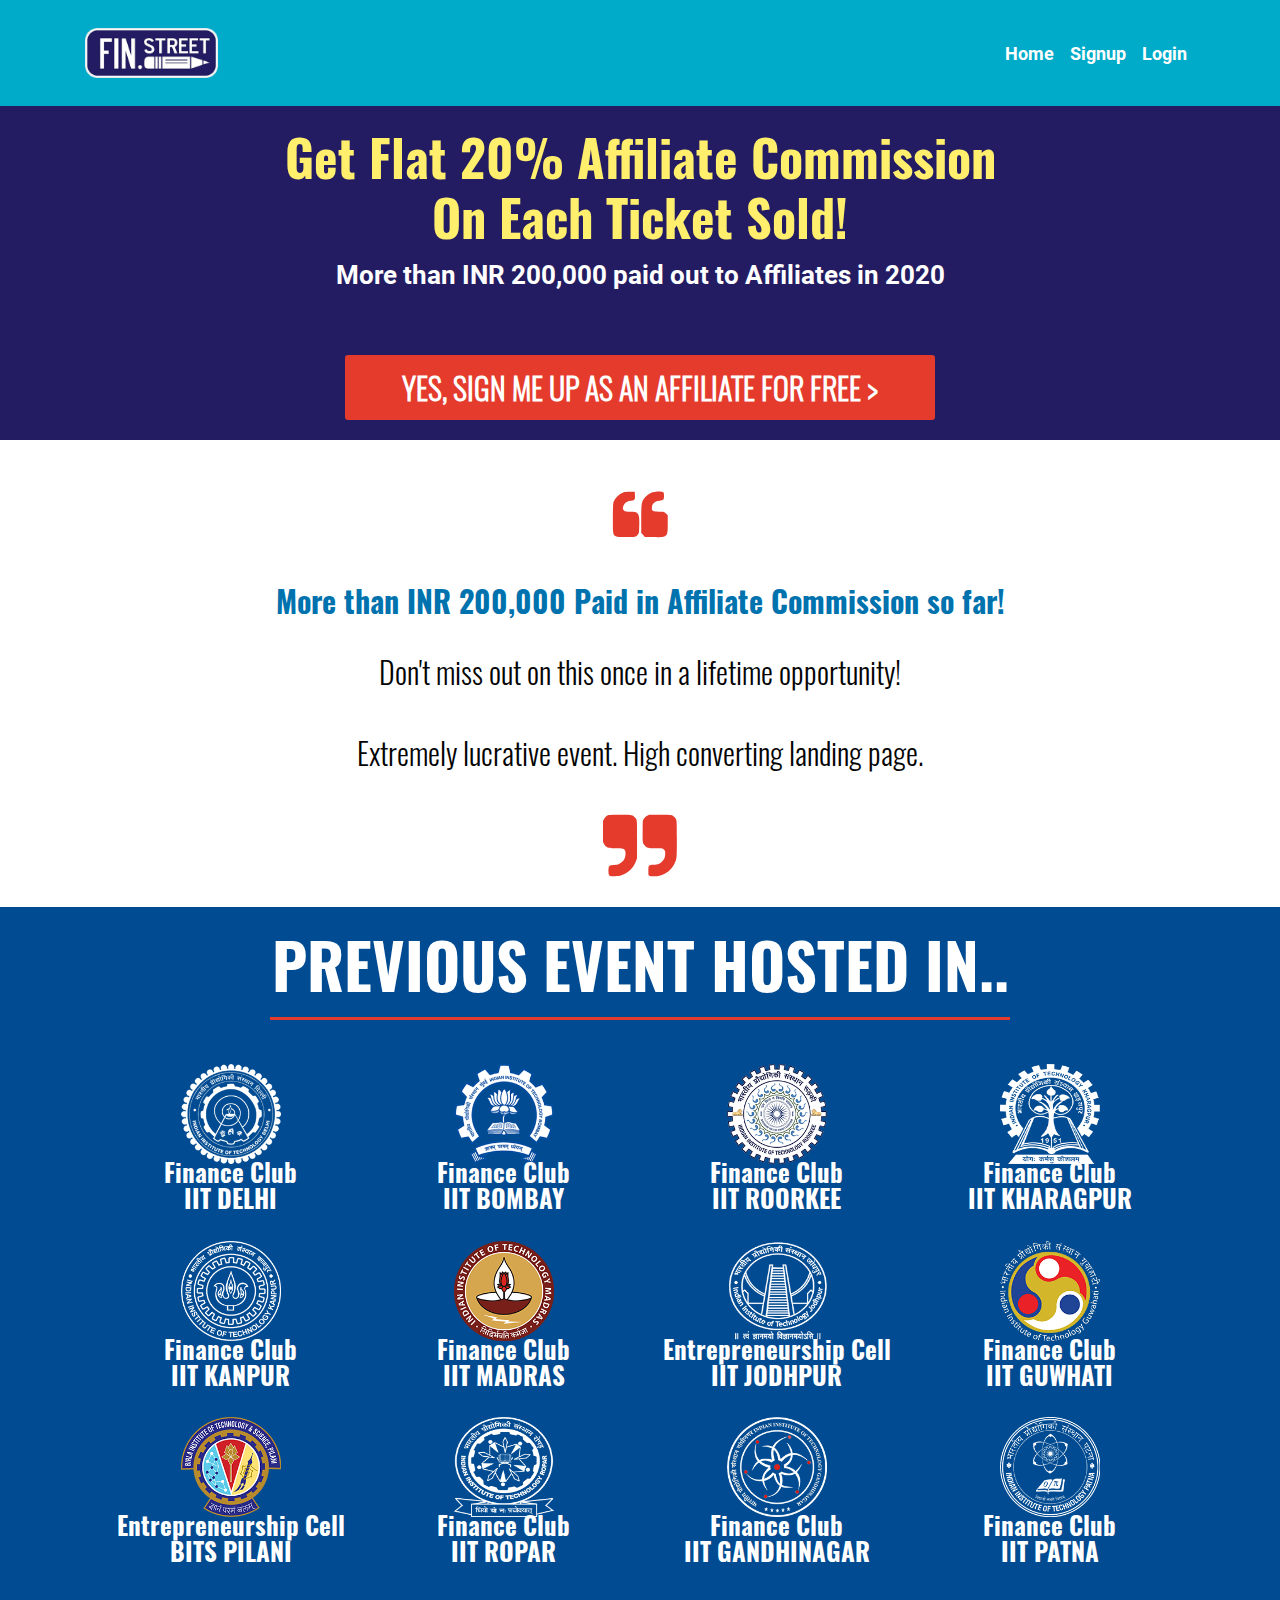
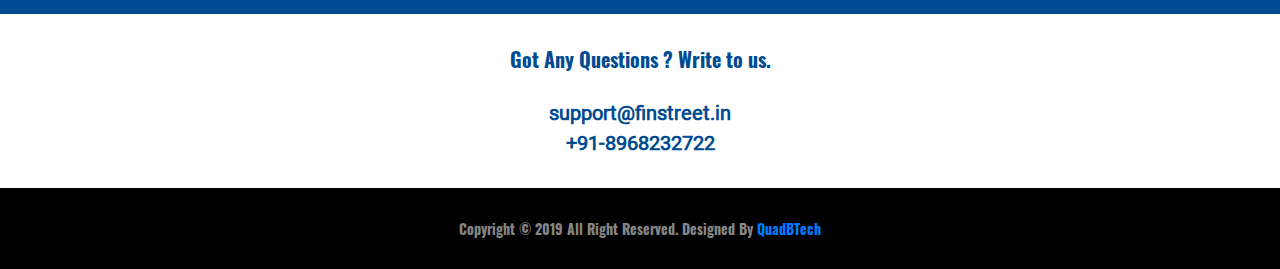
<file: affiliate.html>
<!DOCTYPE html>
<html lang="en">

<head>
    <!-- Global site tag (gtag.js) - Google Analytics -->
    <script async src="https://www.googletagmanager.com/gtag/js?id=UA-150643411-2"></script>
    <script>
    window.dataLayer = window.dataLayer || [];
    function gtag(){dataLayer.push(arguments);}
    gtag('js', new Date());

    gtag('config', 'UA-150643411-2');
    </script>

    <!-- Google Tag Manager -->
    <script>(function(w,d,s,l,i){w[l]=w[l]||[];w[l].push({'gtm.start':
        new Date().getTime(),event:'gtm.js'});var f=d.getElementsByTagName(s)[0],
        j=d.createElement(s),dl=l!='dataLayer'?'&l='+l:'';j.async=true;j.src=
        'https://www.googletagmanager.com/gtm.js?id='+i+dl;f.parentNode.insertBefore(j,f);
        })(window,document,'script','dataLayer','GTM-PFRW8HP');</script>
        <!-- End Google Tag Manager -->

    <title>Affiliate | Finstreet | India's 1st ever Financial Freedom Coach</title>
    <link rel="stylesheet" href="css/bootstrap.min.css">
    <link rel="stylesheet" href="css/style.css">
    <link rel="icon" href="images/cropped-Fin-270x270.jpg">

    <!-- Facebook Pixel Code -->
    <script>
        !function(f,b,e,v,n,t,s)
        {if(f.fbq)return;n=f.fbq=function(){n.callMethod?
        n.callMethod.apply(n,arguments):n.queue.push(arguments)};
        if(!f._fbq)f._fbq=n;n.push=n;n.loaded=!0;n.version='2.0';
        n.queue=[];t=b.createElement(e);t.async=!0;
        t.src=v;s=b.getElementsByTagName(e)[0];
        s.parentNode.insertBefore(t,s)}(window, document,'script',
        'https://connect.facebook.net/en_US/fbevents.js');
        fbq('init', '2925272084236286');
        fbq('track', 'PageView');
      </script>
      <noscript><img height="1" width="1" style="display:none"
        src="https://www.facebook.com/tr?id=2925272084236286&ev=PageView&noscript=1"
      /></noscript>
      <!-- End Facebook Pixel Code -->
    
</head>

<body>

    <!-- Google Tag Manager (noscript) -->
<noscript><iframe src="https://www.googletagmanager.com/ns.html?id=GTM-PFRW8HP"
    height="0" width="0" style="display:none;visibility:hidden"></iframe></noscript>
    <!-- End Google Tag Manager (noscript) -->

    
    <div class="d-none d-lg-block">
    <!-- Navigation -->
        <div class="fixed-top" style="padding:20px 0px;background-color:#00abc9;outline:none;">
            <nav class="navbar navbar-expand-lg navbar-dark static-top">
                <div class="container">
                    <a class="navbar-brand" href="/">
                        <img src="images/logo.png" alt="" width="133" height="50">
                    </a>
                    <button class="navbar-toggler" type="button" data-toggle="collapse" data-target="#navbarResponsive"
                        aria-controls="navbarResponsive" aria-expanded="false" aria-label="Toggle navigation">
                        <span class="navbar-toggler-icon"></span>
                    </button>
                    <div class="collapse navbar-collapse" id="navbarResponsive">
                        <ul class="navbar-nav ml-auto font-roboto-b" style="font-size: 18px;font-weight:bold;">
                            <li class="nav-item active">
                                <a class="nav-link" href="/">Home
                                    <span class="sr-only">(current)</span>
                                </a>
                            </li>
                            <li class="nav-item">
                                <a class="nav-link cursor-pointer text-white" href="signup">Signup</a>
                            </li>
                            <li class="nav-item active">
                                <a class="nav-link" href="login">Login</a>
                            </li>
                        </ul>
                    </div>
                </div>
            </nav>
        </div>
        <!-- Page Content -->
        <div class="container-fluid" style="margin-top:106px;background-color:rgb(35, 28, 98);">
            <div class="container">
                <div style="padding:20px 170px;">
                    <b class="font-Oswald-b"
                        style="display:block;text-align:center;font-size:50px;color:rgb(255, 239, 109);line-height:60px;">Get Flat 20% Affiliate Commission On Each Ticket Sold!</b>
                    <b class="font-roboto-b" style="display:block;text-align:center;font-size:26px;color:#fff;padding-top:10px;">More than INR 200,000 paid out to Affiliates in 2020</b>
                </div>
                <div style="padding:20px 0px;">
                    
                    <div style="padding:0px 260px;"> 
                        <div class="de elBTN elAlign_center elMargin0 ui-droppable de-editable font-Oswald-m"
                            id="tmp_button-86350" data-de-type="button" data-de-editing="false" data-title="button"
                            data-ce="false" data-trigger="none" data-animate="fade" data-delay="500" style="margin-top:20px;
                        outline:none;cursor:pointer;background-color:#e43b2c;border-radius:3px;padding:10px;"
                            aria-disabled="false" data-google-font="Oswald">
                            <a href="signup"
                                class="elButton elButtonSize1 elButtonColor1 elButtonRounded elButtonPadding2 elBtnVP_10 elButtonCorner3 elButtonFluid elBtnHP_25 elBTN_b_1 elButtonShadowN1 elButtonTxtColor1 mfs_20 cursor-pointer"
                                style="color:rgb(255, 255, 255);font-weight:600;font-size:30px;" rel="noopener noreferrer">
                                <span class="elButtonMain font-Oswald-l">YES, SIGN ME UP AS AN AFFILIATE FOR FREE ></span>
                                <span class="elButtonSub"></span>
                            </a>
                        </div>
                    </div>
                </div>
            </div>            
        </div>
        <!-- content 1 -->
        <div class="container-fluid" style="background-color:#fff;">
            <div class="row"
                style="padding-top: 20px;padding-bottom:0px;margin:0px auto;outline:none;width:65%;max-width:100%;height:467px;">
                <div class="col-md-12" style="padding:0px;margin-top:20px;text-align:center;line-height:1em;display:block;">
                    <img src="icons/fa-quote-left.svg" alt="">
                </div>
                <div class="col-md-12 d-flex" style="justify-content:center;">
                    <div class="font-Oswald-l">
                        <b class="font-Oswald-b" style="display:block;font-size:30px;color:rgb(0, 114, 174);">More than INR 200,000 Paid in Affiliate Commission so far! </b>
                    </div>
                </div>
                <div class="col-md-12 d-flex" style="justify-content:center;">
                    <div class="font-Oswald-l">
                        <h2 style="display:block;font-size:30px;line-height:47px;">Don't miss out on this once in a lifetime opportunity!</h2>
                    </div>
                </div>
                <div class="col-md-12 d-flex" style="justify-content:center;">
                    <div class="font-Oswald-l">
                        <h2 style="display:block;font-size:30px;line-height:47px;">Extremely lucrative event. High converting landing page.</h2>
                    </div>
                </div>
                <div class="col-md-12"
                    style="padding:0px;text-align:center;line-height:1em;display:block;">
                    <img src="icons/fa-quote-right.svg" alt="">
                </div>
            </div>
        </div>
        <!-- other sponsors -->
        <div class="container-fluid" style="background-color: rgb(0, 75, 145);">
            <div class="container font-Oswald-b" style="padding:20px 0px;text-align:center;">
                <h2 class="font-Oswald-b" style="text-align:center;color:rgb(255, 255, 255);font-size:62px;">PREVIOUS EVENT HOSTED IN..</h2>
                <hr style="border-color:rgb(228, 59, 44);margin-right:200px !important;margin-left:200px !important;border-top-width:3px;padding-bottom:20px;">
                <div class="row m-4" style="justify-content:center;">
                    <div class="col-3">
                        <p><img src="logo/Finance Club, IIT DELHI.png" width="100" height="100"></p>
                        <p style="font-size:25px;color:#fff;line-height:15px;margin-bottom:0px;">Finance Club</p>
                        <p style="font-size:25px;color:#fff;font-weight:bold;">IIT DELHI</p>
                    </div>
                    <div class="col-3">
                        <p><img src="logo/Finance Club, IIT Bombay.png" width="100" height="100"></p>
                        <p style="font-size:25px;color:#fff;line-height:15px;margin-bottom:0px;">Finance Club</p>
                        <p style="font-size:25px;color:#fff;font-weight:bold;">IIT BOMBAY</p>
                    </div>
                    <div class="col-3">
                        <p><img src="logo/Finance Club, IIT ROORKEE.png" width="100" height="100"></p>
                        <p style="font-size:25px;color:#fff;line-height:15px;margin-bottom:0px;">Finance Club</p>
                        <p style="font-size:25px;color:#fff;font-weight:bold;">IIT ROORKEE</p>
                    </div>
                    <div class="col-3">
                        <p><img src="logo/Finance Club, IIT KHARAGPUR.png" width="100" height="100"></p>
                        <p style="font-size:25px;color:#fff;line-height:15px;margin-bottom:0px;">Finance Club</p>
                        <p style="font-size:25px;color:#fff;font-weight:bold;">IIT KHARAGPUR</p>
                    </div>
                </div>
                <div class="row m-4" style="justify-content:center;">
                    <div class="col-3">
                        <p><img src="logo/Finance Club, IIT KANPUR.png" width="100" height="100"></p>
                        <p style="font-size:25px;color:#fff;line-height:15px;margin-bottom:0px;">Finance Club</p>
                        <p style="font-size:25px;color:#fff;font-weight:bold;">IIT KANPUR</p>
                    </div>
                    <div class="col-3">
                        <p><img src="logo/Finance Club, IIT MADRAS.png" width="100" height="100"></p>
                        <p style="font-size:25px;color:#fff;line-height:15px;margin-bottom:0px;">Finance Club</p>
                        <p style="font-size:25px;color:#fff;font-weight:bold;">IIT MADRAS</p>
                    </div>
                    <div class="col-3">
                        <p><img src="logo/Entrepreneurship Cell, IIT JODHPUR.png" width="100" height="100"></p>
                        <p style="font-size:25px;color:#fff;line-height:15px;margin-bottom:0px;">Entrepreneurship Cell</p>
                        <p style="font-size:25px;color:#fff;font-weight:bold;">IIT JODHPUR</p>
                    </div>
                    <div class="col-3">
                        <p><img src="logo/Finance Club, IIT GUWHATI.png" width="100" height="100"></p>
                        <p style="font-size:25px;color:#fff;line-height:15px;margin-bottom:0px;">Finance Club</p>
                        <p style="font-size:25px;color:#fff;font-weight:bold;">IIT GUWHATI</p>
                    </div>
                </div>
                <div class="row m-4" style="justify-content:center;">
                    <div class="col-3">
                        <p><img src="logo/Entrepreneurship Cell, BITS PILANI.png" width="100" height="100"></p>
                        <p style="font-size:25px;color:#fff;line-height:15px;margin-bottom:0px;">Entrepreneurship Cell</p>
                        <p style="font-size:25px;color:#fff;font-weight:bold;">BITS PILANI</p>
                    </div>
                    <div class="col-3">
                        <p><img src="logo/Finance Club, IIT ROPAR.png" width="100" height="100"></p>
                        <p style="font-size:25px;color:#fff;line-height:15px;margin-bottom:0px;">Finance Club</p>
                        <p style="font-size:25px;color:#fff;font-weight:bold;">IIT ROPAR</p>
                    </div>
                    <div class="col-3">
                        <p><img src="logo/Finance Club, IIT GANDHINAGAR.png" width="100" height="100"></p>
                        <p style="font-size:25px;color:#fff;line-height:15px;margin-bottom:0px;">Finance Club</p>
                        <p style="font-size:25px;color:#fff;font-weight:bold;">IIT GANDHINAGAR</p>
                    </div>
                    <div class="col-3">
                        <p><img src="logo/Finance Club, IIT PATNA.png" width="100" height="100"></p>
                        <p style="font-size:25px;color:#fff;line-height:15px;margin-bottom:0px;">Finance Club</p>
                        <p style="font-size:25px;color:#fff;font-weight:bold;">IIT PATNA</p>
                    </div>
                </div>
            </div>
        </div>
        <!-- content 3 -->
        <div class="container-fluid" style="background-color:#fff;">
            <div class="container" style="padding:30px 0px;margin:0 auto;">
                <b class="font-Oswald-b" style="display:block;text-align:center;font-size:20px;color:rgb(0, 75, 145);">
                Got Any Questions ? Write to us.</b>
                <br>
                <b class="font-roboto-r" style="display:block;text-align:center;font-size:20px;color:rgb(0, 75, 145);"><a style="color:rgb(0, 75, 145);" href="mailto:support@finstreet.in">support@finstreet.in</a></b>
                <b class="font-roboto-r" style="display:block;text-align:center;font-size:20px;color:rgb(0, 75, 145);">+91-8968232722</b>
            </div>
        </div>
        <!-- content 4 -->
        <div class="container-fluid" style="background-color:#000;">
            <div class="container" style="padding:30px 0px;margin:0 auto;">
                <b class="font-Oswald-b" style="display:block;text-align:center;font-size:14px;color:rgba(255, 255, 255, 0.53);">Copyright &copy; 2019 All Right Reserved. Designed By <a rel="nofollow" href="https://www.quadbtech.com" target="_blank">QuadBTech</a></b>
            </div>
        </div>
    </div>

    <!-- mobile view -->
    <div class="d-lg-none">
        <!-- Navigation -->
        <div class="fixed-top" style="padding:80px 0px;background-color:#00abc9;outline:none;">
            <header>
                <div class="position-fixed h-100 w-100" style="opacity:1;backdrop-filter:blur(8px); -webkit-backdrop-filter:blur(8px);z-index:16;display:none;top:0px" id="drawer">
                    <div class="container h-100 w-100 pr-0">
                        <div class="row h-100 w-100 mr-0 position-absolute">
                            <div class="col-2 d-flex justify-content-end pt-5 pl-0" id="cross" style="padding-right:20px !important;">
                                <div id="mobile-cross">
                                    <p class="m-0" style="font-size:50px;color:#fff;">X</p>
                                </div>
                            </div>
                            <div class="col-10 position-relative" style="background: #00abc9 0% 0% no-repeat padding-box;">
                                <div class="position-absolute w-100" style="top:35%;">
                                    <p class="footer-text font-weight-light text-center" style="font-size:50px;margin-bottom:10px; font-family: europhonic;color:#231c62;" onclick="window.location = '/'">Home</p>
                                    <p class="footer-text font-weight-light text-center" style="font-size:50px;margin-bottom:10px; font-family: europhonic;color:#fff;" onclick="window.location = 'signup'">Signup</p>
                                    <p class="footer-text font-weight-light text-center" style="font-size:50px;margin-bottom:10px; font-family: europhonic;color:#fff;" onclick="window.location = 'login'">Login</p>
                                    
                                </div>                          
                            </div>                        
                        </div>                
                    </div>                
                </div>        
                <div class="nav-container">
                    <div id="mobile-navbar"></div>
                    <div style="position: fixed; z-index: 10; right:70px; margin-top:-38px; z-index:15 !important;" id="open-drawer">
                        <hr style="width: 50px;height: 4px;background-color: white;margin-top: 10px;margin-bottom: 0px;border-radius: 100px;">
                        <hr style="width: 50px;height: 4px;background-color: white;margin-top: 15px;margin-bottom: 0px;border-radius: 100px;">
                        <hr style="width: 50px;height: 4px;background-color: white;margin-top: 15px;margin-bottom: 0px;border-radius: 100px;">
                    </div>
                    <div class="d-flex position-fixed align-items-center w-100" style="z-index: 10; margin-top:-45px; margin-left:32px;">
                        <a class="navbar-brand header-text" id="mobile-header-logo-text" href="/">
                            <img class="logo-header" src="images/logo.png" alt="" style="width:250px;">
                        </a>
                    </div>
                </div>            
            </header>
        </div>
        <!-- Page Content -->
        <div class="container-fluid" style="margin-top:160px;background-color:rgb(35, 28, 98);">
            <div>
                <div style="padding: 20px;">
                    <b class="font-Oswald-b" style="display:block;text-align:center;font-size: 100px;color:rgb(255, 239, 109);line-height: 110px;">Get Flat 20% Affiliate Commission On Each Ticket Sold!</b>
                    <b class="font-roboto-b" style="display:block;text-align:center;font-size: 60px;color:#fff;padding-top:10px;">More than INR 200,000 paid out to Affiliates in 2020</b>
                </div>
                <div style="padding:20px 0px;">
                    
                    <div style="padding: 10px 120px;"> 
                        <div class="de elBTN elAlign_center elMargin0 ui-droppable de-editable font-Oswald-m" id="tmp_button-86350" data-de-type="button" data-de-editing="false" data-title="button" data-ce="false" data-trigger="none" data-animate="fade" data-delay="500" style="margin-top:20px;
                        outline:none;cursor:pointer;background-color:#e43b2c;border-radius:3px;padding:10px;" aria-disabled="false" data-google-font="Oswald">
                            <a href="signup" class="elButton elButtonSize1 elButtonColor1 elButtonRounded elButtonPadding2 elBtnVP_10 elButtonCorner3 elButtonFluid elBtnHP_25 elBTN_b_1 elButtonShadowN1 elButtonTxtColor1 mfs_20 cursor-pointer" style="color:rgb(255, 255, 255);font-weight:600;font-size: 50px;" rel="noopener noreferrer">
                                <span class="elButtonMain font-Oswald-l">YES, SIGN ME UP AS AN AFFILIATE FOR FREE &gt;</span>
                                <span class="elButtonSub"></span>
                            </a>
                        </div>
                    </div>
                </div>
            </div>            
        </div>
        <!-- content 1 -->
        <div class="container-fluid" style="background-color:#fff;padding:20px 0px;">
            <div class="row" style="margin:0px auto;outline:none;width: 75%;max-width:100%;">
                <div class="col-md-12" style="padding:0px;margin-top:20px;text-align:center;line-height:1em;display:block;">
                    <img src="icons/fa-quote-left.svg" alt="">
                </div>
                <div class="col-md-12 d-flex" style="justify-content:center;">
                    <div class="font-Oswald-l">
                        <b class="font-Oswald-b" style="display:block;font-size: 59px;color:rgb(0, 114, 174);">More than INR 200,000 Paid in Affiliate Commission so far! </b>
                    </div>
                </div>
                <div class="col-md-12 d-flex" style="justify-content:center;">
                    <div class="font-roboto-r">
                        <h2 style="display:block;font-size: 45px;text-align: center;">Don't miss out on this once in a lifetime opportunity!</h2>
                    </div>
                </div>
                <div class="col-md-12 d-flex" style="justify-content:center;">
                    <div class="font-roboto-r">
                        <h2 style="display:block;font-size: 45px;text-align: center;">Extremely lucrative event. High converting landing page.</h2>
                    </div>
                </div>
                <div class="col-md-12" style="padding:0px;text-align:center;line-height:1em;display:block;">
                    <img src="icons/fa-quote-right.svg" alt="">
                </div>
            </div>
        </div>
        <!-- OUR ASSOCIATIONS -->
        <div class="container-fluid" style="background-color: rgb(0, 75, 145);">
            <div class="container font-Oswald-b" style="padding:20px 0px;text-align:center;">
                <h2 class="font-Oswald-b" style="text-align:center;color:rgb(255, 255, 255);font-size:60px;">OUR ASSOCIATIONS</h2>
                <hr style="border-color:rgb(228, 59, 44);border-top-width:3px;padding-bottom:20px;">
                <div class="row mt-4" style="justify-content:center;">
                    <div class="col-4">
                        <p><img src="logo/Finance Club, IIT DELHI.png" width="100" height="100"></p>
                        <p style="font-size:25px;color:#fff;line-height:15px;margin-bottom:0px;">Finance Club</p>
                        <p style="font-size:25px;color:#fff;font-weight:bold;">IIT DELHI</p>
                    </div>
                    <div class="col-4">
                        <p><img src="logo/Finance Club, IIT Bombay.png" width="100" height="100"></p>
                        <p style="font-size:25px;color:#fff;line-height:15px;margin-bottom:0px;">Finance Club</p>
                        <p style="font-size:25px;color:#fff;font-weight:bold;">IIT BOMBAY</p>
                    </div>
                    <div class="col-4">
                        <p><img src="logo/Finance Club, IIT ROORKEE.png" width="100" height="100"></p>
                        <p style="font-size:25px;color:#fff;line-height:15px;margin-bottom:0px;">Finance Club</p>
                        <p style="font-size:25px;color:#fff;font-weight:bold;">IIT ROORKEE</p>
                    </div>
                </div>
                <div class="row mt-4" style="justify-content:center;">
                    <div class="col-4">
                        <p><img src="logo/Finance Club, IIT KHARAGPUR.png" width="100" height="100"></p>
                        <p style="font-size:25px;color:#fff;line-height:15px;margin-bottom:0px;">Finance Club</p>
                        <p style="font-size:25px;color:#fff;font-weight:bold;">IIT KHARAGPUR</p>
                    </div>              
                    <div class="col-4">
                        <p><img src="logo/Finance Club, IIT KANPUR.png" width="100" height="100"></p>
                        <p style="font-size:25px;color:#fff;line-height:15px;margin-bottom:0px;">Finance Club</p>
                        <p style="font-size:25px;color:#fff;font-weight:bold;">IIT KANPUR</p>
                    </div>
                    <div class="col-4">
                        <p><img src="logo/Finance Club, IIT MADRAS.png" width="100" height="100"></p>
                        <p style="font-size:25px;color:#fff;line-height:15px;margin-bottom:0px;">Finance Club</p>
                        <p style="font-size:25px;color:#fff;font-weight:bold;">IIT MADRAS</p>
                    </div>
                </div>
                <div class="row mt-4" style="justify-content:center;">
                    <div class="col-4">
                        <p><img src="logo/Entrepreneurship Cell, IIT JODHPUR.png" width="100" height="100"></p>
                        <p style="font-size:25px;color:#fff;line-height:30px;margin-bottom:0px;">Entrepreneurship Cell</p>
                        <p style="font-size:25px;color:#fff;font-weight:bold;">IIT JODHPUR</p>
                    </div>
                    <div class="col-4">
                        <p><img src="logo/Finance Club, IIT GUWHATI.png" width="100" height="100"></p>
                        <p style="font-size:25px;color:#fff;line-height:30px;margin-bottom:0px;">Finance Club</p>
                        <p style="font-size:25px;color:#fff;font-weight:bold;">IIT GUWHATI</p>
                    </div>
                    <div class="col-4">
                        <p><img src="logo/Entrepreneurship Cell, BITS PILANI.png" width="100" height="100"></p>
                        <p style="font-size:25px;color:#fff;line-height:30px;margin-bottom:0px;">Entrepreneurship Cell</p>
                        <p style="font-size:25px;color:#fff;font-weight:bold;">BITS PILANI</p>
                    </div>
                </div>
                <div class="row mt-4" style="justify-content:center;">
                    <div class="col-4">
                        <p><img src="logo/Finance Club, IIT ROPAR.png" width="100" height="100"></p>
                        <p style="font-size:25px;color:#fff;line-height:15px;margin-bottom:0px;">Finance Club</p>
                        <p style="font-size:25px;color:#fff;font-weight:bold;">IIT ROPAR</p>
                    </div>
                    <div class="col-4">
                        <p><img src="logo/Finance Club, IIT GANDHINAGAR.png" width="100" height="100"></p>
                        <p style="font-size:25px;color:#fff;line-height:15px;margin-bottom:0px;">Finance Club</p>
                        <p style="font-size:25px;color:#fff;font-weight:bold;">IIT GANDHINAGAR</p>
                    </div>
                    <div class="col-4">
                        <p><img src="logo/Finance Club, IIT PATNA.png" width="100" height="100"></p>
                        <p style="font-size:25px;color:#fff;line-height:15px;margin-bottom:0px;">Finance Club</p>
                        <p style="font-size:25px;color:#fff;font-weight:bold;">IIT PATNA</p>
                    </div>
                </div>
            </div>
        </div>
        <!-- content 3 -->
        <div class="container-fluid" style="background-color:#fff;">
            <div class="container" style="padding:30px 0px;margin:0 auto;">
                <b class="font-Oswald-b" style="display:block;text-align:center;font-size:40px;color:rgb(0, 75, 145);">
                Got Any Questions ? Write to us.</b>
                <br>
                <b class="font-roboto-r" style="display:block;text-align:center;font-size:40px;color:rgb(0, 75, 145);"><a style="color:rgb(0, 75, 145);" href="mailto:support@finstreet.in">support@finstreet.in</a></b>
                <b class="font-roboto-r" style="display:block;text-align:center;font-size:40px;color:rgb(0, 75, 145);">+91-8968232722</b>
            </div>
        </div>
        <!-- content 4 -->
        <div class="container-fluid" style="background-color:#000;">
            <div class="container" style="padding:30px 0px;margin:0 auto;">
                <b class="font-Oswald-b" style="display:block;text-align:center;font-size:35px;color:rgba(255, 255, 255, 0.53);"> Copyright &copy; 2019 All Right Reserved. Designed By <a rel="nofollow" href="https://www.quadbtech.com" target="_blank">QuadBTech</a></b>
            </div>
        </div>
    </div>
    
    <!-- Optional JavaScript -->
    <!-- jQuery first, then Popper.js, then Bootstrap JS -->
    <script src="js/jquery-3.4.1.min.js"></script>
    <script src="js/bootstrap.min.js"></script>
    <script>
        //open mobile drawer
        $("#drawer").css('display','none');
        $("#open-drawer").on("click",function(){
        if($("#drawer").css('display') == 'none'){
            $("#drawer").css('display','block');
        } else{
            $("#drawer").css('display','none');
        }
    });
    $("#cross").on("click",function(){
        $("#drawer").css('display','none');
    });
    </script>
</body>
</html>
</file>
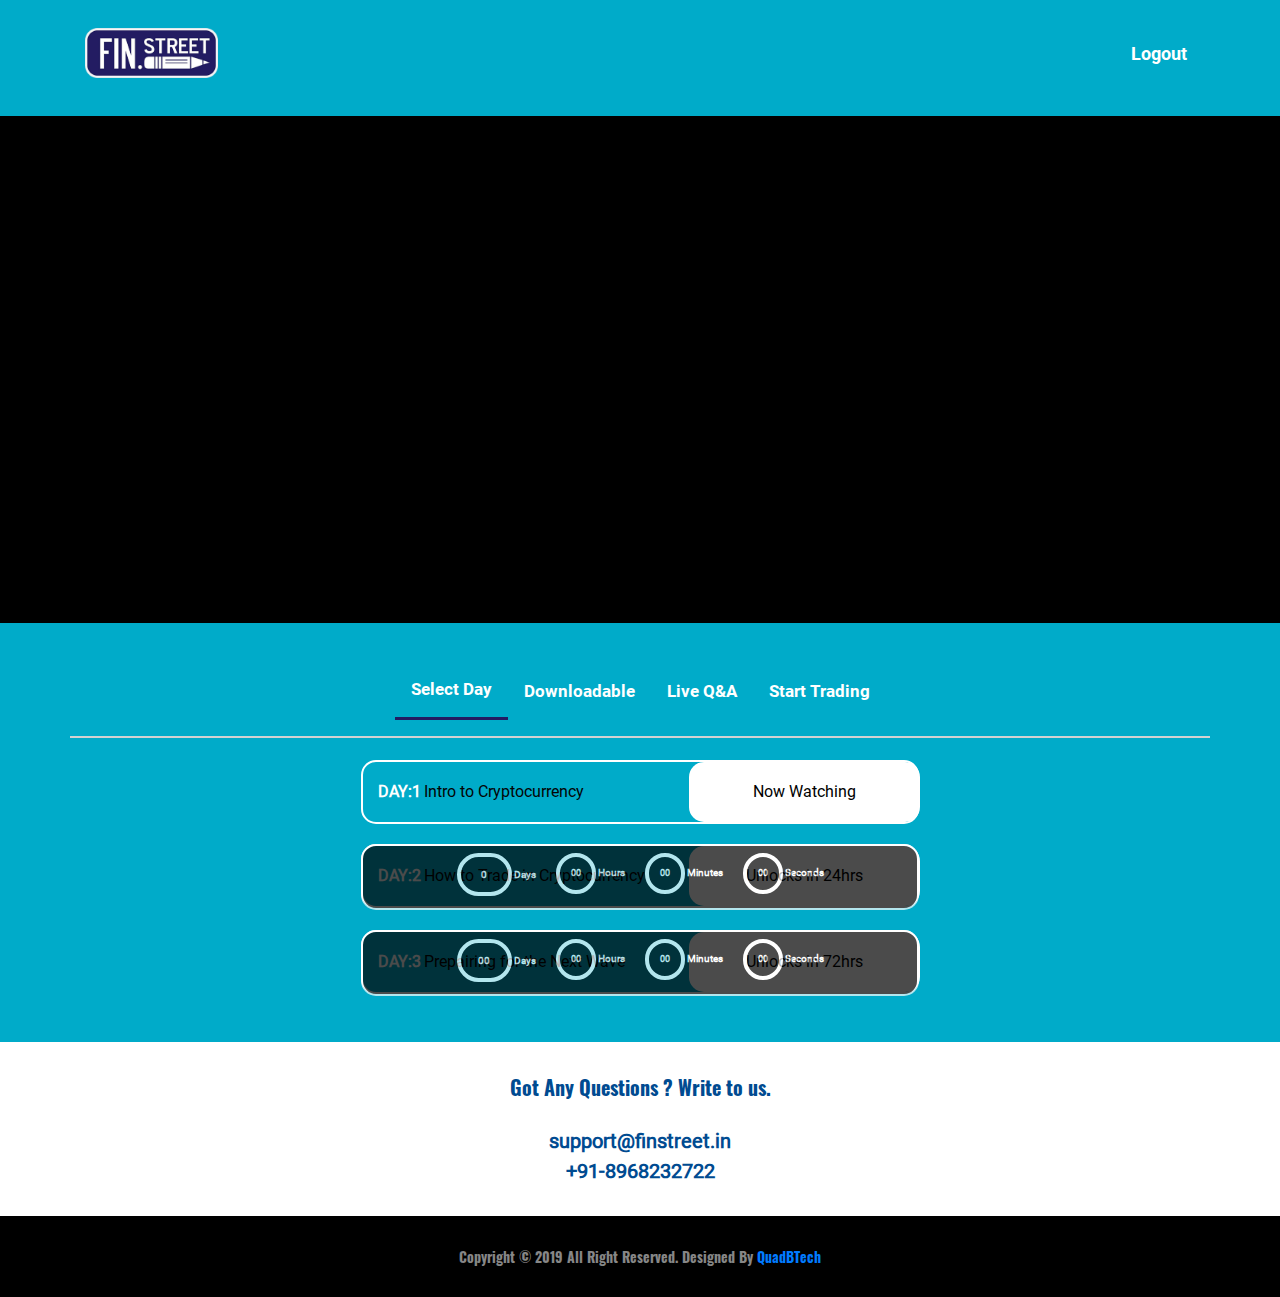
<file: cryptonite.html>
<!DOCTYPE html>
<html>

<head>

    <!-- Global site tag (gtag.js) - Google Analytics -->
    <script async src="https://www.googletagmanager.com/gtag/js?id=UA-150643411-2"></script>
    <script>
    window.dataLayer = window.dataLayer || [];
    function gtag(){dataLayer.push(arguments);}
    gtag('js', new Date());

    gtag('config', 'UA-150643411-2');
    </script>

    <!-- Google Tag Manager -->
    <script>(function(w,d,s,l,i){w[l]=w[l]||[];w[l].push({'gtm.start':
        new Date().getTime(),event:'gtm.js'});var f=d.getElementsByTagName(s)[0],
        j=d.createElement(s),dl=l!='dataLayer'?'&l='+l:'';j.async=true;j.src=
        'https://www.googletagmanager.com/gtm.js?id='+i+dl;f.parentNode.insertBefore(j,f);
        })(window,document,'script','dataLayer','GTM-PFRW8HP');</script>
        <!-- End Google Tag Manager -->

    <title>Cryptonite | Finstreet | India's 1st ever Financial Freedom Coach</title>
    <link rel="stylesheet" href="css/bootstrap.min.css">
    <link rel="stylesheet" href="css/style.css">
    <link rel="icon" href="images/cropped-Fin-270x270.jpg">

    <meta content="width=device-width, initial-scale=1" name="viewport" />
    
    <style>
        /* Style the tab */
        .tab {
            overflow: hidden;
            display: flex;
            justify-content: center;
        }

        /* Style the buttons inside the tab */
        .tab button {
            background-color: inherit;
            float: left;
            border: none;
            outline: none;
            cursor: pointer;
            padding: 14px 16px;
            transition: 0.3s;
            font-size: 17px;
            color:#fff;
        }

        /* Change background color of buttons on hover */
        .tab button:hover {
            color: #fff;
            border-bottom: 3px solid #231c62;
        }

        /* Create an active/current tablink class */
        .tab button.active {
            color: #fff;
            border-bottom: 3px solid #231c62;
        }

        /* Style the tab content */
        .tabcontent {
            display: none;
            padding: 6px 12px;
            color:#fff;
            /* border:2px solid #ffffff; */
        }
    </style>

    <!-- Facebook Pixel Code -->
    <script>
        !function(f,b,e,v,n,t,s)
        {if(f.fbq)return;n=f.fbq=function(){n.callMethod?
        n.callMethod.apply(n,arguments):n.queue.push(arguments)};
        if(!f._fbq)f._fbq=n;n.push=n;n.loaded=!0;n.version='2.0';
        n.queue=[];t=b.createElement(e);t.async=!0;
        t.src=v;s=b.getElementsByTagName(e)[0];
        s.parentNode.insertBefore(t,s)}(window, document,'script',
        'https://connect.facebook.net/en_US/fbevents.js');
        fbq('init', '2925272084236286');
        fbq('track', 'PageView');
      </script>
      <noscript><img height="1" width="1" style="display:none"
        src="https://www.facebook.com/tr?id=2925272084236286&ev=PageView&noscript=1"
      /></noscript>
      <!-- End Facebook Pixel Code -->
</head>
<body style="background-color:#00abc9">
    <!-- Google Tag Manager (noscript) -->
<noscript><iframe src="https://www.googletagmanager.com/ns.html?id=GTM-PFRW8HP"
    height="0" width="0" style="display:none;visibility:hidden"></iframe></noscript>
    <!-- End Google Tag Manager (noscript) -->


    <div class="d-none d-lg-block">
        <!-- Navigation -->
        <div class="fixed-top" style="padding:20px 0px;background-color:#00abc9;outline:none;">
            <nav class="navbar navbar-expand-lg navbar-dark static-top">
                <div class="container">
                    <a class="navbar-brand" href="/">
                        <img src="images/logo.png" alt="" width="133" height="50">
                    </a>
                    <button class="navbar-toggler" type="button" data-toggle="collapse" data-target="#navbarResponsive"
                        aria-controls="navbarResponsive" aria-expanded="false" aria-label="Toggle navigation">
                        <span class="navbar-toggler-icon"></span>
                    </button>
                    <div class="collapse navbar-collapse" id="navbarResponsive">
                        <ul class="navbar-nav ml-auto font-roboto-b" style="font-size: 18px;font-weight:bold;">
                            
                            <li class="nav-item active">
                                <a class="nav-link" href="user-login">Logout</a>
                            </li>
                        </ul>
                    </div>
                </div>
            </nav>
        </div>
        <!-- main content -->
        <div class="container-fluid" style="margin-top:116px;background-color:black">
            <div class="container">
                <iframe width="100%" height="500" src="https://www.youtube.com/embed/4qMQDZvxHHU" frameborder="0" allow="accelerometer; autoplay; encrypted-media; gyroscope; picture-in-picture" allowfullscreen=""></iframe>
            </div>
        </div>
        <!-- main content 1 -->
        <div class="container-fluid">
            <div class="container" style="padding:40px 0px;">
                <div class="tab font-roboto-b">
                    <button class="tablinks" onclick="openCity(event, 'select-day')" id="defaultOpen">Select Day</button>
                    <button class="tablinks" onclick="openCity(event, 'Downloadable')">Downloadable</button>
                    <button class="tablinks" onclick="openCity(event, 'live-q&a')">Live Q&A</button>
                    <button class="tablinks" onclick="openCity(event, 'start-trading')">Start Trading</button>
                </div> 
                <hr style="border:1px solid #d2d2d2;">
                <!-- tab 1 -->
                <div id="select-day" class="tabcontent font-roboto-r">
                    <div style="display:flex;justify-content:center;">
                        <div class="col-md-6" style="display:flex;justify-content:center;border:2px solid #fff;
                        border-radius:15px;padding:0;">
                            <div class="col-md-1" style="padding:18px;text-align:center;">
                                <b>DAY:1</b>
                            </div>
                            <div class="col-md-6" style="padding:18px;text-align:left;">
                                <p style="margin-bottom:0px;">Intro to Cryptocurrency</p>
                            </div>
                            <div class="col-md-5" style="padding:18px;text-align:center;background-color:#fff;border-radius:15px;margin-left:6px;">
                                <a href="#" style="color:#000;">Now Watching</a>
                            </div>
                        </div>
                    </div>
                    <div style="display:flex;justify-content:center;margin-top:20px;">
                        <div class="col-md-6" style="display:flex;justify-content:center;border:2px solid #fff;
                        border-radius:15px;padding:0;">
                            <div class="col-md-1" style="padding:18px;text-align:center;">
                                <b>DAY:2</b>
                            </div>
                            <div class="col-md-6" style="padding:18px;text-align:left;">
                                <p style="margin-bottom:0px;">How to Trade in Cryptocurrency</p>
                            </div>
                            <div class="col-md-5" style="padding:18px;text-align:center;background-color:#fff;border-radius:15px;margin-left:6px;">
                                <a class="link" style="color:#000;">Unlocks in <span class="mins">24</span>hrs</a>
                            </div>
                        </div>
                    </div>
                    <div class="lock" style="display:flex;justify-content:center;margin-top: -64px;">
                        <div class="col-md-6" style="display:flex;justify-content:center;border:2px solid #fff;border-radius:15px;background-color: #000;opacity: 0.7;">                            
                            <div class="wideCountdown clearfix cdLabelBold cdWhite cdLabelWhite cdStyleCircleLine wideCountdownSize1 is-countdown font-poppins-bold" data-date="03/26/2020" data-time="14" data-tz="india" data-url="#" data-lang="eng" data-color-time="rgb(255, 255, 255)" data-color-label="rgba(255, 255, 255, 0.3)" style="padding: 7px 0px 2px 0px;font-size:9px;display: grid;justify-content: center;">
                                <span class="countdown-row countdown-show4">
                                    <span class="countdown-section">
                                        <span class="days countdown-amount font-poppins-regular" style="font-size:10px;">0</span>                                        
                                        <span class="countdown-period font-poppins-regular" style="font-size:10px;">Days</span>
                                    </span>
                                    <span class="countdown-section">
                                        <span class="hours countdown-amount font-poppins-regular" style="font-size: 9px;min-width: 40px;">00</span>
                                        <span class="countdown-period font-poppins-regular" style="font-size:10px;">Hours</span>
                                    </span>
                                    <span class="countdown-section">
                                        <span class="mins countdown-amount font-poppins-regular" style="font-size: 9px;min-width: 40px;">00</span>
                                        <span class="countdown-period font-poppins-regular" style="font-size:10px;">Minutes</span>
                                    </span>
                                    <span class="countdown-section">
                                        <span class="secs countdown-amount font-poppins-regular" style="font-size: 9px;min-width: 40px;">00</span>
                                        <span class="countdown-period font-poppins-regular" style="font-size: 10px;">Seconds</span>
                                    </span>
                                </span>
                            </div>
                        </div>
                    </div>
                    <div style="display:flex;justify-content:center;margin-top:20px;">
                        <div class="col-md-6" style="display:flex;justify-content:center;border:2px solid #fff;
                        border-radius:15px;padding:0;">                            
                            <div class="col-md-1" style="padding:18px;text-align:center;">
                                <b>DAY:3</b>
                            </div>
                            <div class="col-md-6" style="padding:18px;text-align:left;">
                                <p style="margin-bottom:0px;">Prepairing for the Next Wave</p>
                            </div>
                            <div class="col-md-5" style="padding:18px;text-align:center;background-color:#fff;border-radius:15px;margin-left:6px;">
                                <a class="link1" style="color:#000;">Unlocks in <span class="mins1">72</span>hrs</a>
                            </div>
                        </div>
                    </div>
                    <div class="lock1" style="display:flex;justify-content:center;margin-top: -64px;">
                        <div class="col-md-6" style="display:flex;justify-content:center;border:2px solid #fff;border-radius:15px;background-color: #000;opacity: 0.7;">                            
                            <div class="wideCountdown clearfix cdLabelBold cdWhite cdLabelWhite cdStyleCircleLine wideCountdownSize1 is-countdown font-poppins-bold" data-date="03/26/2020" data-time="14" data-tz="india" data-url="#" data-lang="eng" data-color-time="rgb(255, 255, 255)" data-color-label="rgba(255, 255, 255, 0.3)" style="padding: 7px 0px 2px 0px;font-size:9px;display: grid;justify-content: center;">
                                <span class="countdown-row countdown-show4">
                                    <span class="countdown-section">
                                        <span class="days1 countdown-amount font-poppins-regular" style="font-size:10px;">00</span>                                        
                                        <span class="countdown-period font-poppins-regular" style="font-size:10px;">Days</span>
                                    </span>
                                    <span class="countdown-section">
                                        <span class="hours1 countdown-amount font-poppins-regular" style="font-size: 9px;min-width: 40px;">00</span>
                                        <span class="countdown-period font-poppins-regular" style="font-size:10px;">Hours</span>
                                    </span>
                                    <span class="countdown-section">
                                        <span class="mins1 countdown-amount font-poppins-regular" style="font-size: 9px;min-width: 40px;">00</span>
                                        <span class="countdown-period font-poppins-regular" style="font-size:10px;">Minutes</span>
                                    </span>
                                    <span class="countdown-section">
                                        <span class="secs1 countdown-amount font-poppins-regular" style="font-size: 9px;min-width: 40px;">00</span>
                                        <span class="countdown-period font-poppins-regular" style="font-size: 10px;">Seconds</span>
                                    </span>
                                </span>
                            </div>
                        </div>
                    </div>
                </div>
                <!-- tab 2 -->
                <div id="Downloadable" class="tabcontent">
                    <div style="display:flex;justify-content:center;">
                        <div class="col-md-6" style="display:flex;justify-content:center;border:2px solid #fff;
                        border-radius:15px;padding:0;">
                            <div class="col-md-1" style="padding:18px;text-align:center;">
                                <b>DAY:1</b>
                            </div>
                            <div class="col-md-6" style="padding:18px;text-align:left;">
                                <p style="margin-bottom:0px;">Undefined Item 1</p>
                            </div>
                            <div class="col-md-5" style="padding:18px;text-align:center;background-color:#fff;border-radius:15px;margin-left:6px;">
                                <a href="#" style="color:#000;">DOWNLOAD</a>
                            </div>
                        </div>
                    </div>
                    <div style="display:flex;justify-content:center;margin-top:20px;">
                        <div class="col-md-6" style="display:flex;justify-content:center;border:2px solid #fff;
                        border-radius:15px;padding:0;">
                            <div class="col-md-1" style="padding:18px;text-align:center;">
                                <b>DAY:1</b>
                            </div>
                            <div class="col-md-6" style="padding:18px;text-align:left;">
                                <p style="margin-bottom:0px;">Undefined Item 1</p>
                            </div>
                            <div class="col-md-5" style="padding:18px;text-align:center;background-color:#fff;border-radius:15px;margin-left:6px;">
                                <a href="#" style="color:#000;">DOWNLOAD</a>
                            </div>
                        </div>
                    </div>
                    <div style="display:flex;justify-content:center;margin-top:20px;">
                        <div class="col-md-6" style="display:flex;justify-content:center;border:2px solid #fff;
                        border-radius:15px;padding:0;">
                            <div class="col-md-1" style="padding:18px;text-align:center;">
                                <b>DAY:1</b>
                            </div>
                            <div class="col-md-6" style="padding:18px;text-align:left;">
                                <p style="margin-bottom:0px;">Undefined Item 1</p>
                            </div>
                            <div class="col-md-5" style="padding:18px;text-align:center;background-color:#fff;border-radius:15px;margin-left:6px;">
                                <a href="#" style="color:#000;">DOWNLOAD</a>
                            </div>
                        </div>
                    </div>
                </div>
                <!-- tab 3 -->
                <div id="live-q&a" class="tabcontent">
                    <div style="display:flex;justify-content:center;">
                        <div class="col-md-6" style="display:flex;justify-content:center;border:2px solid #fff;
                        border-radius:15px;padding:0;">
                            <div class="col-md-7" style="padding:18px;text-align:left;">
                                <p style="margin-bottom:0px;">Join The Live Chat</p>
                            </div>
                            <div class="col-md-5" style="padding:18px;text-align:center;background-color:#fff;border-radius:15px;margin-left:6px;">
                                <a href="#" style="color:#000;">DOWNLOAD</a>
                            </div>
                        </div>
                    </div>
                </div>
                <!-- tab 4 -->
                <div id="start-trading" class="tabcontent">
                    <div style="display:flex;justify-content:center;">
                        <div class="col-md-6" style="display:flex;justify-content:center;border:2px solid #fff;
                        border-radius:15px;padding:0;">
                            <div class="col-md-7" style="padding:18px;text-align:left;">
                                <p style="margin-bottom:0px;">Get started with crypto</p>
                            </div>
                            <div class="col-md-5" style="padding:18px;text-align:center;background-color:#fff;border-radius:15px;margin-left:6px;">
                                <a href="#" style="color:#000;">REGISTER NOW</a>
                            </div>
                        </div>
                    </div>
                </div>
            </div>
        </div>
        <!-- footer -->
        <!-- content -->
        <div class="container-fluid" style="background-color:#fff;">
            <div class="container" style="padding:30px 0px;margin:0 auto;">
                <b class="font-Oswald-b" style="display:block;text-align:center;font-size:20px;color:rgb(0, 75, 145);">
                Got Any Questions ? Write to us.</b>
                <br>
                <b class="font-roboto-r" style="display:block;text-align:center;font-size:20px;color:rgb(0, 75, 145);"><a style="color:rgb(0, 75, 145);" href="mailto:support@finstreet.in">support@finstreet.in</a></b>
                <b class="font-roboto-r" style="display:block;text-align:center;font-size:20px;color:rgb(0, 75, 145);">+91-8968232722</b>
            </div>
        </div>
        <!-- content 1 -->
        <div class="container-fluid" style="background-color:#000;">
            <div class="container" style="padding:30px 0px;margin:0 auto;">
                <b class="font-Oswald-b" style="display:block;text-align:center;font-size:14px;color:rgba(255, 255, 255, 0.53);">Copyright &copy; 2019 All Right Reserved. Designed By <a rel="nofollow" href="https://www.quadbtech.com" target="_blank">QuadBTech</a></b>
            </div>
        </div>
    </div>
    <!-- mobile view -->
    <div class="d-lg-none">
        <div class="fixed-top" style="padding: 50px 0px;background-color:#00abc9;outline:none;">
            <header>
                <div class="position-fixed h-100 w-100" style="opacity: 1; backdrop-filter: blur(8px); z-index: 16; display: none; top: 0px;" id="drawer">
                    <div class="container h-100 w-100 pr-0">
                        <div class="row h-100 w-100 mr-0 position-absolute">
                            <div class="col-2 d-flex justify-content-end pt-5 pl-0" id="cross" style="padding-right: 15px !important;">
                                <div id="mobile-cross">
                                    <p class="m-0" style="font-size: 30px;color:#fff;">X</p>
                                </div>
                            </div>
                            <div class="col-10 position-relative" style="background: #00abc9 0% 0% no-repeat padding-box;">
                                <div class="position-absolute w-100" style="top:35%;">
                                    <p class="footer-text font-weight-light text-center" style="font-size:30px;margin-bottom:10px; font-family: europhonic;color:#fff;" onclick="window.location = 'user-location'">Logout</p>
                                </div>                          
                            </div>                        
                        </div>                
                    </div>                
                </div>        
                <div class="nav-container">
                    <div id="mobile-navbar">
                        <div style="position: fixed;z-index: 10;right: 20px;margin-top: -30px;z-index:15 !important;" id="open-drawer">
                            <hr style="width: 40px;height: 4px;background-color: white;margin-top: 10px;margin-bottom: 0px;border-radius: 100px;">
                            <hr style="width: 40px;height: 4px;background-color: white;margin-top: 10px;margin-bottom: 0px;border-radius: 100px;">
                            <hr style="width: 40px;height: 4px;background-color: white;margin-top: 10px;margin-bottom: 0px;border-radius: 100px;">
                        </div>
                        <div class="d-flex position-fixed align-items-center w-100" style="z-index: 10;margin-top: -30px;margin-left: 15px;">
                            <a class="navbar-brand header-text" id="mobile-header-logo-text" href="/">
                                <img class="logo-header" src="images/logo.png" alt="" style="width: 150px;">
                            </a>
                        </div>
                    </div>
                </div>            
            </header>
        </div>
        <!-- main content -->
        <div class="container-fluid" style="margin-top:116px;background-color:black">
            <div class="container" style="padding:20px;">
                <iframe width="100%" height="100%" src="https://www.youtube.com/embed/4qMQDZvxHHU" frameborder="0" allow="accelerometer; autoplay; encrypted-media; gyroscope; picture-in-picture" allowfullscreen=""></iframe>
            </div>
        </div>
        <!-- main content 1 -->
        <div class="container-fluid">
            <div class="container" style="padding:20px 0px;">
                <div class="tab font-roboto-b">
                    <button class="tablinks" onclick="openCity(event, 'select-day-mobile')" id="defaultOpen-mobile" style="font-size:9px;">Select Day</button>
                    <button class="tablinks" onclick="openCity(event, 'Downloadable-mobile')" style="font-size:9px;">Downloadable</button>
                    <button class="tablinks" onclick="openCity(event, 'live-q&a-mobile')" style="font-size:9px;">Live Q&A</button>
                    <button class="tablinks" onclick="openCity(event, 'start-trading-mobile')" style="font-size:9px;">Start Trading</button>
                </div> 
                <hr style="border:1px solid #d2d2d2;">
                <!-- tab 1 -->
                <div id="select-day-mobile" class="tabcontent font-roboto-r">
                    <div style="display:flex;justify-content:center;">
                        <div class="col-xs-12" style="display:flex;justify-content:center;border:2px solid #fff;
                        border-radius:18px;padding:0;">
                            <div class="col-xs-6" style="padding:12px;text-align:left;">
                                <p style="margin-bottom:0px;"><b style="padding-right:7px;">DAY:1</b>Intro to Cryptocurrency</p>
                            </div>
                            <div class="col-xs-6" style="padding:12px;text-align:center;background-color:#fff;border-radius:15px;">
                                <a href="#" style="color:#000;">Now Watching</a>
                            </div>
                        </div>
                    </div>
                    <div style="display:flex;justify-content:center;margin-top:20px;">
                        <div class="col-xs-12" style="display:flex;justify-content:center;border:2px solid #fff;
                        border-radius:18px;padding:0;">
                            <div class="col-xs-6" style="padding:12px;text-align:left;">
                                <p style="margin-bottom:0px;"><b style="padding-right:7px;">DAY:2</b>How to Trade in Cryptocurrency</p>
                            </div>
                            <div class="col-xs-6" style="padding:12px;text-align:center;background-color:#fff;border-radius:15px;">
                                <a class="link2" style="color:#000;">Unlocks in <span class="mins2">24</span>hrs</a>
                            </div>
                        </div>
                    </div>
                    <div class="lock2" style="display:flex;justify-content:center;margin-top: -76px;">
                        <div class="col-xs-12" style="display:flex;justify-content:center;border:2px solid #fff;border-radius:15px;background-color: #000;opacity: 0.7;">                            
                            <div class="wideCountdown clearfix cdLabelBold cdWhite cdLabelWhite cdStyleCircleLine wideCountdownSize1 is-countdown font-poppins-bold" data-date="03/26/2020" data-time="14" data-tz="india" data-url="#" data-lang="eng" data-color-time="rgb(255, 255, 255)" data-color-label="rgba(255, 255, 255, 0.3)" style="padding: 15px 0px 5px 0px;font-size:9px;display: grid;justify-content: center;">
                                <span class="countdown-row countdown-show4">
                                    <span class="countdown-section" style="padding:0px 5px;">
                                        <span class="days2 countdown-amount font-poppins-regular" style="font-size:10px;min-width: 44px;">0</span>                                        
                                        <span class="countdown-period font-poppins-regular" style="font-size:10px;min-width: 44px;">Days</span>
                                    </span>
                                    <span class="countdown-section" style="padding:0px 5px;">
                                        <span class="hours2 countdown-amount font-poppins-regular" style="font-size:10px;min-width: 44px;">00</span>
                                        <span class="countdown-period font-poppins-regular" style="font-size:10px;">Hours</span>
                                    </span>
                                    <span class="countdown-section" style="padding:0px 5px;">
                                        <span class="mins2 countdown-amount font-poppins-regular" style="font-size:10px;min-width: 44px;">00</span>
                                        <span class="countdown-period font-poppins-regular" style="font-size:10px;">Minutes</span>
                                    </span>
                                    <span class="countdown-section" style="padding:0px 5px;">
                                        <span class="secs2 countdown-amount font-poppins-regular" style="font-size:10px;min-width: 44px;">00</span>
                                        <span class="countdown-period font-poppins-regular" style="font-size: 10px;">Seconds</span>
                                    </span>
                                </span>
                            </div>
                        </div>
                    </div>
                    <div style="display:flex;justify-content:center;margin-top:20px;">
                        <div class="col-xs-12" style="display:flex;justify-content:center;border:2px solid #fff;
                        border-radius:18px;padding:0;">
                            <div class="col-xs-6" style="padding:12px;text-align:left;">
                                <p style="margin-bottom:0px;"><b style="padding-right:7px;">DAY:3</b>Prepairing for the Next Wave</p>
                            </div>
                            <div class="col-xs-6" style="padding:12px;text-align:center;background-color:#fff;border-radius:15px;">
                                <a class="link3" style="color:#000;">Unlocks in <span class="mins3">72</span>hrs</a>
                            </div>
                        </div>
                    </div>
                    <div class="lock3" style="display:flex;justify-content:center;margin-top: -76px;">
                        <div class="col-xs-12" style="display:flex;justify-content:center;border:2px solid #fff;border-radius:15px;background-color: #000;opacity: 0.7;">                            
                            <div class="wideCountdown clearfix cdLabelBold cdWhite cdLabelWhite cdStyleCircleLine wideCountdownSize1 is-countdown font-poppins-bold" data-date="03/26/2020" data-time="14" data-tz="india" data-url="#" data-lang="eng" data-color-time="rgb(255, 255, 255)" data-color-label="rgba(255, 255, 255, 0.3)" style="padding: 15px 0px 5px 0px;font-size:9px;display: grid;justify-content: center;">
                                <span class="countdown-row countdown-show4">
                                    <span class="countdown-section" style="padding:0px 5px;">
                                        <span class="days3 countdown-amount font-poppins-regular" style="font-size:10px;min-width: 44px;">0</span>                                        
                                        <span class="countdown-period font-poppins-regular" style="font-size:10px;min-width: 44px;">Days</span>
                                    </span>
                                    <span class="countdown-section" style="padding:0px 5px;">
                                        <span class="hours3 countdown-amount font-poppins-regular" style="font-size:10px;min-width: 44px;">00</span>
                                        <span class="countdown-period font-poppins-regular" style="font-size:10px;">Hours</span>
                                    </span>
                                    <span class="countdown-section" style="padding:0px 5px;">
                                        <span class="mins3 countdown-amount font-poppins-regular" style="font-size:10px;min-width: 44px;">00</span>
                                        <span class="countdown-period font-poppins-regular" style="font-size:10px;">Minutes</span>
                                    </span>
                                    <span class="countdown-section" style="padding:0px 5px;">
                                        <span class="secs3 countdown-amount font-poppins-regular" style="font-size:10px;min-width: 44px;">00</span>
                                        <span class="countdown-period font-poppins-regular" style="font-size: 10px;">Seconds</span>
                                    </span>
                                </span>
                            </div>
                        </div>
                    </div>                    
                </div>
                <!-- tab 2 -->
                <div id="Downloadable-mobile" class="tabcontent font-roboto-r">
                    <div style="display:flex;justify-content:center;">
                        <div class="col-xs-12" style="display:flex;justify-content:center;border:2px solid #fff;
                        border-radius:18px;padding:0;">
                            <div class="col-xs-6" style="padding:12px;text-align:left;">
                                <p style="margin-bottom:0px;"><b style="padding-right:7px;">DAY:1</b>Intro to Cryptocurrency</p>
                            </div>
                            <div class="col-xs-6" style="padding:12px;text-align:center;background-color:#fff;border-radius:15px;">
                                <a href="#" style="color:#000;">DOWNLOAD</a>
                            </div>
                        </div>
                    </div>
                    <div style="display:flex;justify-content:center;margin-top:20px;">
                        <div class="col-xs-12" style="display:flex;justify-content:center;border:2px solid #fff;
                        border-radius:18px;padding:0;">
                            <div class="col-xs-6" style="padding:12px;text-align:left;">
                                <p style="margin-bottom:0px;"><b style="padding-right:7px;">DAY:2</b>How to Trade in Cryptocurrency</p>
                            </div>
                            <div class="col-xs-6" style="padding:12px;text-align:center;background-color:#fff;border-radius:15px;">
                                <a href="#" style="color:#000;">DOWNLOAD</a>
                            </div>
                        </div>
                    </div>
                    <div style="display:flex;justify-content:center;margin-top:20px;">
                        <div class="col-xs-12" style="display:flex;justify-content:center;border:2px solid #fff;
                        border-radius:18px;padding:0;">
                            <div class="col-xs-6" style="padding:12px;text-align:left;">
                                <p style="margin-bottom:0px;"><b style="padding-right:7px;">DAY:3</b>How to Trade in Cryptocurrency</p>
                            </div>
                            <div class="col-xs-6" style="padding:12px;text-align:center;background-color:#fff;border-radius:15px;">
                                <a href="#" style="color:#000;">DOWNLOAD</a>
                            </div>
                        </div>
                    </div>                    
                </div>
                <!-- tab 3 -->
                <div id="live-q&a-mobile" class="tabcontent">
                    <div style="display:flex;justify-content:center;">
                        <div class="col-md-6" style="display:flex;justify-content:center;border:2px solid #fff;
                        border-radius:15px;padding:0;">
                            <div class="col-md-7" style="padding:18px;text-align:left;">
                                <p style="margin-bottom:0px;">Join The Live Chat</p>
                            </div>
                            <div class="col-md-5" style="padding:18px;text-align:center;background-color:#fff;border-radius:15px;margin-left:6px;">
                                <a href="#" style="color:#000;">DOWNLOAD</a>
                            </div>
                        </div>
                    </div>
                </div>
                <!-- tab 4 -->
                <div id="start-trading-mobile" class="tabcontent">
                    <div style="display:flex;justify-content:center;">
                        <div class="col-md-6" style="display:flex;justify-content:center;border:2px solid #fff;
                        border-radius:15px;padding:0;">
                            <div class="col-md-7" style="padding:18px;text-align:left;">
                                <p style="margin-bottom:0px;">Get started with crypto</p>
                            </div>
                            <div class="col-md-5" style="padding:18px;text-align:center;background-color:#fff;border-radius:15px;">
                                <a href="#" style="color:#000;">REGISTER NOW</a>
                            </div>
                        </div>
                    </div>
                </div>
            </div>
        </div>
        <!-- footer -->
        <!-- content -->
        <div class="container-fluid" style="background-color:#fff;">
            <div class="container" style="padding:30px 0px;margin:0 auto;">
                <b class="font-Oswald-b" style="display:block;text-align:center;font-size:20px;color:rgb(0, 75, 145);">
                Got Any Questions ? Write to us.</b>
                <br>
                <b class="font-roboto-r" style="display:block;text-align:center;font-size:20px;color:rgb(0, 75, 145);"><a style="color:rgb(0, 75, 145);" href="mailto:support@finstreet.in">support@finstreet.in</a></b>
                <b class="font-roboto-r" style="display:block;text-align:center;font-size:20px;color:rgb(0, 75, 145);">+91-8968232722</b>
            </div>
        </div>
        <!-- content 1 -->
        <div class="container-fluid" style="background-color:#000;padding-bottom:70px;">
            <div class="container" style="padding:30px 0px;margin:0 auto;">
                <b class="font-Oswald-b" style="display:block;text-align:center;font-size:16px;color:rgba(255, 255, 255, 0.53);"> Copyright &copy; 2019 All Right Reserved. Designed By <a rel="nofollow" href="https://www.quadbtech.com" target="_blank">QuadBTech</a></b>
            </div>
        </div>
    </div>

    <!-- Optional JavaScript -->
    <!-- jQuery first, then Popper.js, then Bootstrap JS -->
    <script src="js/jquery-3.4.1.min.js"></script>
    <script src="js/bootstrap.min.js"></script>
    <script>
        //open mobile drawer
        $("#drawer").css('display','none');
        $("#open-drawer").on("click",function(){
            if($("#drawer").css('display') == 'none'){
                $("#drawer").css('display','block');
            } else{
                $("#drawer").css('display','none');
            }
        });
        $("#cross").on("click",function(){
            $("#drawer").css('display','none');
        });

        // tab js
        function openCity(evt, cityName) {
            var i, tabcontent, tablinks;
            tabcontent = document.getElementsByClassName("tabcontent");
            for (i = 0; i < tabcontent.length; i++) {
                tabcontent[i].style.display = "none";
            }
            tablinks = document.getElementsByClassName("tablinks");
            for (i = 0; i < tablinks.length; i++) {
                tablinks[i].className = tablinks[i].className.replace(" active", "");
            }
            document.getElementById(cityName).style.display = "block";
            evt.currentTarget.className += " active";
        }
            // Get the element with id="defaultOpen" and click on it
            if(window.innerWidth >= 960){
                document.getElementById("defaultOpen").click();
            }else{
                document.getElementById("defaultOpen-mobile").click();
            }
        
        if(window.innerWidth >= 960){

            // The data/time we want to countdown to
            var countDownDate = new Date("apr 12, 2020 15:10:00").getTime();
            var countDownDate1 = new Date("apr 12, 2020 15:12:00").getTime();

            // Run myfunc every second
            var myfunc = setInterval(function() {

                var now = new Date().getTime();
                var timeleft = countDownDate - now;
                    
                // Calculating the days, hours, minutes and seconds left
                var days = Math.floor(timeleft / (1000 * 60 * 60 * 24));
                var hours = Math.floor((timeleft % (1000 * 60 * 60 * 24)) / (1000 * 60 * 60));
                var minutes = Math.floor((timeleft % (1000 * 60 * 60)) / (1000 * 60));
                var seconds = Math.floor((timeleft % (1000 * 60)) / 1000);

                var now1 = new Date().getTime();
                var timeleft1 = countDownDate1 - now1;
                    
                // Calculating the days, hours, minutes and seconds left
                var days1 = Math.floor(timeleft1 / (1000 * 60 * 60 * 24));
                var hours1 = Math.floor((timeleft1 % (1000 * 60 * 60 * 24)) / (1000 * 60 * 60));
                var minutes1 = Math.floor((timeleft1 % (1000 * 60 * 60)) / (1000 * 60));
                var seconds1 = Math.floor((timeleft1 % (1000 * 60)) / 1000);
                    
                // Result is output to the specific element
                document.getElementsByClassName("days").innerHTML = days 
                document.getElementsByClassName("hours").innerHTML = hours 
                document.getElementsByClassName("mins").innerHTML = minutes 
                document.getElementsByClassName("secs").innerHTML = seconds    
                    
                // timer2
                document.getElementsByClassName("days1").innerHTML = days1 
                document.getElementsByClassName("hours1").innerHTML = hours1 
                document.getElementsByClassName("mins1").innerHTML = minutes1 
                document.getElementsByClassName("secs1").innerHTML = seconds1 

                // Display the message when countdown is over
                if (timeleft < 0) {
                    // clearInterval(myfunc);
                    document.getElementsByClassName("days").innerHTML = "00"
                    document.getElementsByClassName("hours").innerHTML = "00" 
                    document.getElementsByClassName("mins").innerHTML = "00"
                    document.getElementsByClassName("secs").innerHTML = "00"

                    document.getElementsByClassName("end").innerHTML = "TIME UP!!";
                    
                }
                // Display the message when countdown is over
                if (timeleft1 < 0) {
                    clearInterval(myfunc);
                    document.getElementsByClassName("days1").innerHTML = "00"
                    document.getElementsByClassName("hours1").innerHTML = "00" 
                    document.getElementsByClassName("mins1").innerHTML = "00"
                    document.getElementsByClassName("secs1").innerHTML = "00"

                    document.getElementsByClassName("end1").innerHTML = "TIME UP!!";    
                }
                if(timeleft > 0){
                    
                }
                else{
                    $('.link').attr('href', 'www.google.com');
                    $(".lock").css("display", "none");
                    $('.link').html('Watch Now');
                }
                if(timeleft1 > 0){
                    
                }
                else{
                    $('.link1').attr('href', 'www.youtube.com');
                    $(".lock1").css("display", "none");
                    $('.link1').html('Watch Now');
                }
            }, 1000);
        }else{
            // The data/time we want to countdown to
            var countDownDate2 = new Date("apr 12, 2020 15:10:00").getTime();
            var countDownDate3 = new Date("apr 12, 2020 15:12:00").getTime();

            // Run myfunc every second
            var myfunc = setInterval(function() {

                var now2 = new Date().getTime();
                var timeleft2 = countDownDate2 - now2;
                    
                // Calculating the days, hours, minutes and seconds left
                var days2 = Math.floor(timeleft2 / (1000 * 60 * 60 * 24));
                var hours2 = Math.floor((timeleft2 % (1000 * 60 * 60 * 24)) / (1000 * 60 * 60));
                var minutes2 = Math.floor((timeleft2 % (1000 * 60 * 60)) / (1000 * 60));
                var seconds2 = Math.floor((timeleft2 % (1000 * 60)) / 1000);

                var now3 = new Date().getTime();
                var timeleft3 = countDownDate3 - now3;
                    
                // Calculating the days, hours, minutes and seconds left
                var days3 = Math.floor(timeleft3 / (1000 * 60 * 60 * 24));
                var hours3 = Math.floor((timeleft3 % (1000 * 60 * 60 * 24)) / (1000 * 60 * 60));
                var minutes3 = Math.floor((timeleft3 % (1000 * 60 * 60)) / (1000 * 60));
                var seconds3 = Math.floor((timeleft3 % (1000 * 60)) / 1000);
                    
                // Result is output to the specific element
                document.getElementsByClassName("days2").innerHTML = days2 
                document.getElementsByClassName("hours2").innerHTML = hours2 
                document.getElementsByClassName("mins2").innerHTML = minutes2 
                document.getElementsByClassName("secs2").innerHTML = seconds2   
                    
                // timer2
                document.getElementsByClassName("days3").innerHTML = days3 
                document.getElementsByClassName("hours3").innerHTML = hours3 
                document.getElementsByClassName("mins3").innerHTML = minutes3 
                document.getElementsByClassName("secs3").innerHTML = seconds3 

                // Display the message when countdown is over
                if (timeleft2 < 0) {
                    // clearInterval(myfunc);
                    document.getElementsByClassName("days2").innerHTML = "00"
                    document.getElementsByClassName("hours2").innerHTML = "00" 
                    document.getElementsByClassName("mins2").innerHTML = "00"
                    document.getElementsByClassName("secs2").innerHTML = "00"

                    document.getElementsByClassName("end2").innerHTML = "TIME UP!!";
                    
                }
                // Display the message when countdown is over
                if (timeleft2 < 0) {
                    clearInterval(myfunc);
                    document.getElementsByClassName("days3").innerHTML = "00"
                    document.getElementsByClassName("hours3").innerHTML = "00" 
                    document.getElementsByClassName("mins3").innerHTML = "00"
                    document.getElementsByClassName("secs3").innerHTML = "00"

                    document.getElementsByClassName("end3").innerHTML = "TIME UP!!";    
                }
                if(timeleft2 > 0){
                    
                }
                else{
                    $('.link2').attr('href', 'www.google.com');
                    $(".lock2").css("display", "none");
                    $('.link2').html('Watch Now');
                }
                if(timeleft3 > 0){
                    
                }
                else{
                    $('.link3').attr('href', 'www.youtube.com');
                    $(".lock3").css("display", "none");
                    $('.link3').html('Watch Now');
                }
            }, 1000);   
        }
    </script>
</body>
</html>
</file>
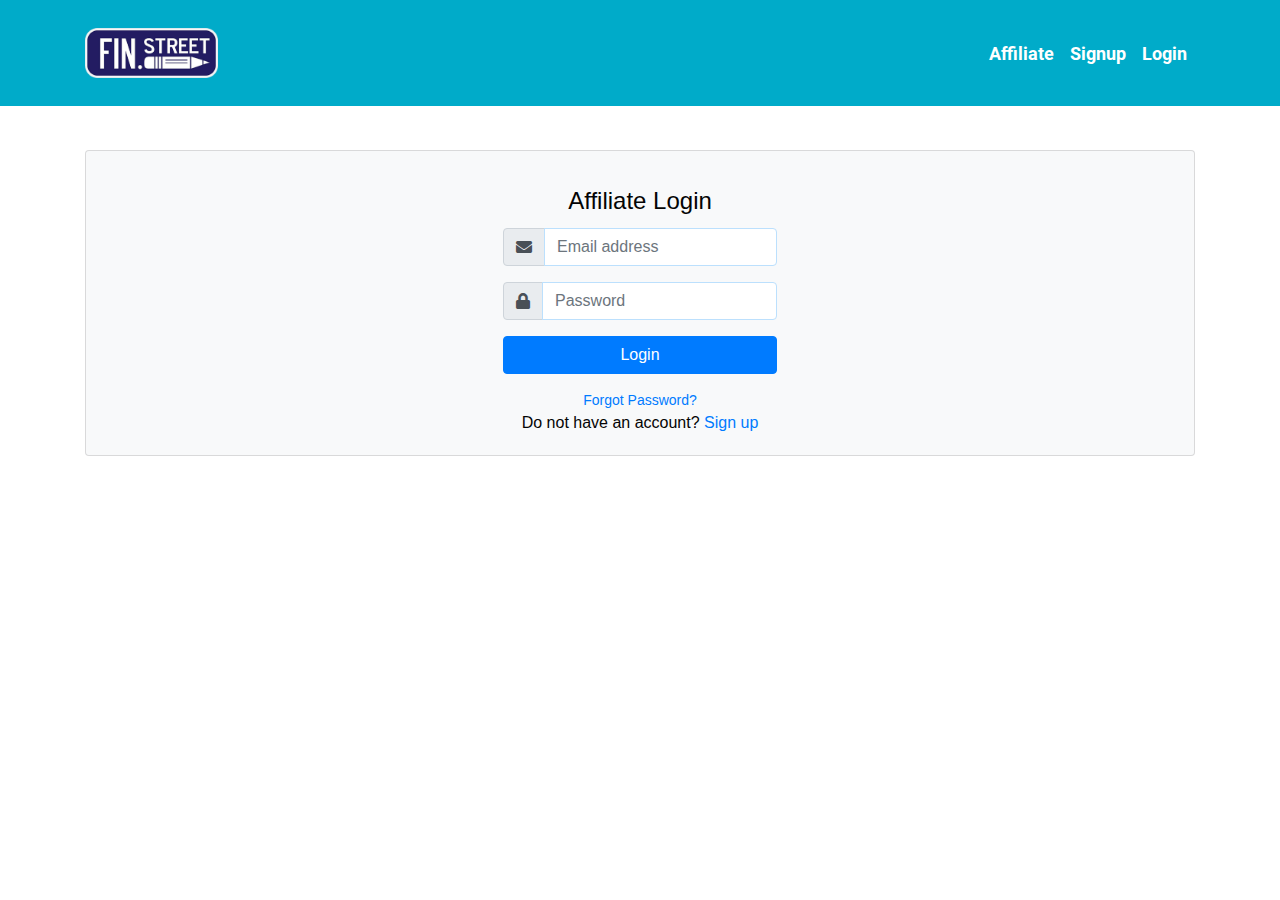
<file: login.html>
<!DOCTYPE html>
<html lang="en">

<head>

    <!-- Global site tag (gtag.js) - Google Analytics -->
    <script async src="https://www.googletagmanager.com/gtag/js?id=UA-150643411-2"></script>
    <script>
    window.dataLayer = window.dataLayer || [];
    function gtag(){dataLayer.push(arguments);}
    gtag('js', new Date());

    gtag('config', 'UA-150643411-2');
    </script>

    <!-- Google Tag Manager -->
    <script>(function(w,d,s,l,i){w[l]=w[l]||[];w[l].push({'gtm.start':
        new Date().getTime(),event:'gtm.js'});var f=d.getElementsByTagName(s)[0],
        j=d.createElement(s),dl=l!='dataLayer'?'&l='+l:'';j.async=true;j.src=
        'https://www.googletagmanager.com/gtm.js?id='+i+dl;f.parentNode.insertBefore(j,f);
        })(window,document,'script','dataLayer','GTM-PFRW8HP');</script>
        <!-- End Google Tag Manager -->

    <title>Affiliate | Finstreet | India's 1st ever Financial Freedom Coach</title>
    <link rel="stylesheet" href="css/bootstrap.min.css">
    <link rel="stylesheet" href="css/style.css">
    <link rel="icon" href="images/cropped-Fin-270x270.jpg">
    <link rel="stylesheet" href="https://use.fontawesome.com/releases/v5.0.8/css/all.css">
    <style type="text/css">
        .divider-text {
            position: relative;
            text-align: center;
            margin-top: 15px;
            margin-bottom: 15px;
        }
        .divider-text span {
            padding: 7px;
            font-size: 12px;
            position: relative;   
            z-index: 2;
        }
        .divider-text:after {
            content: "";
            position: absolute;
            width: 100%;
            border-bottom: 1px solid #ddd;
            top: 55%;
            left: 0;
            z-index: 1;
        }

        .btn-facebook {
            background-color: #405D9D;
            color: #fff;
        }
        .btn-twitter {
            background-color: #42AEEC;
            color: #fff;
        }
    </style>
    
</head>

<body>

    <!-- Google Tag Manager (noscript) -->
<noscript><iframe src="https://www.googletagmanager.com/ns.html?id=GTM-PFRW8HP"
    height="0" width="0" style="display:none;visibility:hidden"></iframe></noscript>
    <!-- End Google Tag Manager (noscript) -->

    
    <div class="d-none d-lg-block">
        <!-- Navigation -->
        <div class="fixed-top" style="padding:20px 0px;background-color:#00abc9;outline:none;">
            <nav class="navbar navbar-expand-lg navbar-dark static-top">
                <div class="container">
                    <a class="navbar-brand" href="/">
                        <img src="images/logo.png" alt="" width="133" height="50">
                    </a>
                    <button class="navbar-toggler" type="button" data-toggle="collapse" data-target="#navbarResponsive"
                        aria-controls="navbarResponsive" aria-expanded="false" aria-label="Toggle navigation">
                        <span class="navbar-toggler-icon"></span>
                    </button>
                    <div class="collapse navbar-collapse" id="navbarResponsive">
                        <ul class="navbar-nav ml-auto font-roboto-b" style="font-size: 18px;font-weight:bold;">
                            <li class="nav-item active">
                                <a class="nav-link" href="affiliate">Affiliate
                                    <span class="sr-only">(current)</span>
                                </a>
                            </li>
                            <li class="nav-item">
                                <a class="nav-link cursor-pointer text-white" href="signup">Signup</a>
                            </li>
                            <li class="nav-item active">
                                <a class="nav-link" href="login">Login</a>
                            </li>
                        </ul>
                    </div>
                </div>
            </nav>
        </div>
        <!-- Page Content -->
        <div class="container mb-5" style="margin-top: 150px;">
        
            <div class="card bg-light">
                <article class="card-body mx-auto" style="max-width: 400px;">
                    <h4 class="card-title mt-3 text-center">Affiliate Login</h4>
                    <form>
                        
                        <div class="form-group input-group">
                            <div class="input-group-prepend">
                                <span class="input-group-text"> <i class="fa fa-envelope"></i> </span>
                            </div>
                            <input name="email" id="email" class="form-control" placeholder="Email address" type="email">
                        </div> <!-- form-group// -->
                        
                        <div class="form-group input-group">
                            <div class="input-group-prepend">
                                <span class="input-group-text"> <i class="fa fa-lock"></i> </span>
                            </div>
                            <input class="form-control" id="password" name="password" placeholder="Password" type="password">
                        </div> <!-- form-group// -->
                        
                        <div class="form-group">
                            <button type="submit" id="login" class="btn btn-primary btn-block">Login</button>
                        </div> <!-- form-group// -->
                        <p class="text-center" style="font-size: 14px;"><a href="forgot-password">Forgot Password?</a> </p>
                        <p class="text-center">Do not have an account? <a href="signup">Sign up</a> </p>
                    </form>
                </article>
            </div> <!-- card.// -->
        
        </div>
        <!--container end.//-->
    </div>

    <div class="d-lg-none">
        <!-- Navigation -->
        <div class="fixed-top" style="padding:80px 0px;background-color:#00abc9;outline:none;">
            <header>
                <div class="position-fixed h-100 w-100" style="opacity:1;backdrop-filter:blur(8px); -webkit-backdrop-filter:blur(8px);z-index:16;display:none;top:0px" id="drawer">
                    <div class="container h-100 w-100 pr-0">
                        <div class="row h-100 w-100 mr-0 position-absolute">
                            <div class="col-2 d-flex justify-content-end pt-5 pl-0" id="cross" style="padding-right:20px !important;">
                                <div id="mobile-cross">
                                    <p class="m-0" style="font-size:50px;color:#fff;">X</p>
                                </div>
                            </div>
                            <div class="col-10 position-relative" style="background: #00abc9 0% 0% no-repeat padding-box;">
                                <div class="position-absolute w-100" style="top:10%;">
                                    <p class="footer-text font-weight-light text-center" style="font-size:50px;margin-bottom:10px; font-family: europhonic;color:#231c62;" onclick="window.location = '/'">Home</p>
                                    <p class="footer-text font-weight-light text-center" style="font-size:50px;margin-bottom:10px; font-family: europhonic;color:#fff;" onclick="window.location = 'affiliate'">Affiliate</p>
                                    <p class="footer-text font-weight-light text-center" style="font-size:50px;margin-bottom:10px; font-family: europhonic;color:#fff;" onclick="window.location = 'signup'">Signup</p>
                                    <p class="footer-text font-weight-light text-center" style="font-size:50px;margin-bottom:10px; font-family: europhonic;color:#fff;" onclick="window.location = 'login'">Login</p>
                                </div>                          
                            </div>                        
                        </div>                
                    </div>                
                </div>        
                <div class="nav-container">
                    <div id="mobile-navbar"></div>
                    <div style="position: fixed; z-index: 10; right:70px; margin-top:-38px; z-index:15 !important;" id="open-drawer">
                        <hr style="width: 50px;height: 4px;background-color: white;margin-top: 10px;margin-bottom: 0px;border-radius: 100px;">
                        <hr style="width: 50px;height: 4px;background-color: white;margin-top: 15px;margin-bottom: 0px;border-radius: 100px;">
                        <hr style="width: 50px;height: 4px;background-color: white;margin-top: 15px;margin-bottom: 0px;border-radius: 100px;">
                    </div>
                    <div class="d-flex position-fixed align-items-center w-100" style="z-index: 10; margin-top:-45px; margin-left:32px;">
                        <a class="navbar-brand header-text" id="mobile-header-logo-text" href="/">
                            <img class="logo-header" src="images/logo.png" alt="" style="width:250px;">
                        </a>
                    </div>
                </div>            
            </header>
        </div>

        <!-- Page Content -->
        <div class="container mb-5" style="margin-top: 250px;">
        
            <div class="card bg-light">
                <article class="card-body">
                    <h4 class="card-title mt-3 text-center mb-5" style="font-size: 3rem;">Affiliate Login</h4>
                    <form>
                        
                        <div class="form-group input-group mb-4">
                            <div class="input-group-prepend">
                                <span class="input-group-text px-4"> <i class="fa fa-envelope" style="font-size: 2rem;"></i> </span>
                            </div>
                            <input name="email" id="email-mobile" class="form-control" placeholder="Email address" type="email" style="font-size: 2rem;">
                        </div> <!-- form-group// -->
                        
                        <div class="form-group input-group mb-4">
                            <div class="input-group-prepend">
                                <span class="input-group-text px-4"> <i class="fa fa-lock" style="font-size: 2rem;"></i> </span>
                            </div>
                            <input class="form-control" id="password-mobile" name="password" placeholder="Password" type="password" style="font-size: 2rem;">
                        </div> <!-- form-group// -->
                        
                        <div class="form-group">
                            <button type="submit" id="login-mobile" class="btn btn-primary btn-block" style="font-size: 2.5rem;">Login</button>
                        </div> <!-- form-group// -->
                        <p class="text-center" style="font-size: 1.5rem;"><a href="forgot-password">Forgot Password?</a> </p>
                        <p class="text-center" style="font-size: 2rem;">Do not have an account? <a href="signup">Sign up</a> </p>
                    </form>
                </article>
            </div> <!-- card.// -->
        
        </div>
        <!--container end.//-->
    </div>
    
        
    
    
    <!-- Optional JavaScript -->
    <!-- jQuery first, then Popper.js, then Bootstrap JS -->
    <script src="js/jquery-3.4.1.min.js"></script>
    <script src="js/bootstrap.min.js"></script>
    <script>
        //open mobile drawer
        $("#drawer").css('display','none');
        $("#open-drawer").on("click",function(){
            if($("#drawer").css('display') == 'none'){
                $("#drawer").css('display','block');
            } else{
                $("#drawer").css('display','none');
            }
        });
        $("#cross").on("click",function(){
            $("#drawer").css('display','none');
        });

        function validateEmail() {
            var email = $("#email").val();
            var emailReg = /^\w+([-+.']\w+)*@\w+([-.]\w+)*\.\w+([-.]\w+)*$/
            if (emailReg.test(email)) {
                return true;
            } else {
                return false;
            }
        }

        $("#login").on("click", function(e){
            e.preventDefault();
            var error = "";

            if(validateEmail()) {
                $("#email").css('border-color','#BCE0FD');
                $("#email").css('border-width','1px');
            }else{
                $("#email").css('border-color','red');
                $("#email").css('border-width','1px');
                error = error + 'email';
            }

            if($("#password").val() == ""){
                $("#password").css('border-color','red');
                $("#password").css('border-width','1px');
                error = error + 'confirm password';
            }else{
                $("#password").css('border-color','#BCE0FD');
                $("#password").css('border-width','1px');
            }

            if(error == ""){
                
                $.ajax({
                    type:'POST',
                    url:'php/webinar-login-affiliate.php',
                    dataType: "json",
                    data:{
                        email : $("#email").val(),
                        password: $("#password").val()
                    },
                    success:function(data){
                        if(data.status == 201){
                            sessionStorage.username = $("#email").val();
                            window.location = "affiliate-dashboard";
                        } else if(data.status == 301){
                            //Email already registered
                            alert(data.error);
                        }else{
                            alert("Some error occured. Our team is dedicatedly addressing this issue. Thankyou for your patience");
                        } 
                    }
                });
            }
        });

        // code for mobile
        function validateEmailMobile() {
            var email = $("#email-mobile").val();
            var emailReg = /^\w+([-+.']\w+)*@\w+([-.]\w+)*\.\w+([-.]\w+)*$/
            if (emailReg.test(email)) {
                return true;
            } else {
                return false;
            }
        }

        $("#login-mobile").on("click", function(e){
            e.preventDefault();
            var error = "";

            if(validateEmailMobile()) {
                $("#email-mobile").css('border-color','#BCE0FD');
                $("#email-mobile").css('border-width','1px');
            }else{
                $("#email-mobile").css('border-color','red');
                $("#email-mobile").css('border-width','1px');
                error = error + 'email';
            }

            if($("#password-mobile").val() == ""){
                $("#password-mobile").css('border-color','red');
                $("#password-mobile").css('border-width','1px');
                error = error + 'confirm password';
            }else{
                $("#password-mobile").css('border-color','#BCE0FD');
                $("#password-mobile").css('border-width','1px');
            }

            if(error == ""){
                
                $.ajax({
                    type:'POST',
                    url:'php/webinar-login-affiliate.php',
                    dataType: "json",
                    data:{
                        email : $("#email-mobile").val(),
                        password: $("#password-mobile").val()
                    },
                    success:function(data){
                        if(data.status == 201){
                            sessionStorage.username = $("#email-mobile").val();
                            window.location = "affiliate-dashboard";
                        } else if(data.status == 301){
                            //Email already registered
                            alert(data.error);
                        }else{
                            alert("Some error occured. Our team is dedicatedly addressing this issue. Thankyou for your patience");
                        } 
                    }
                });
            }
        });
    </script>
</body>
</html>
</file>
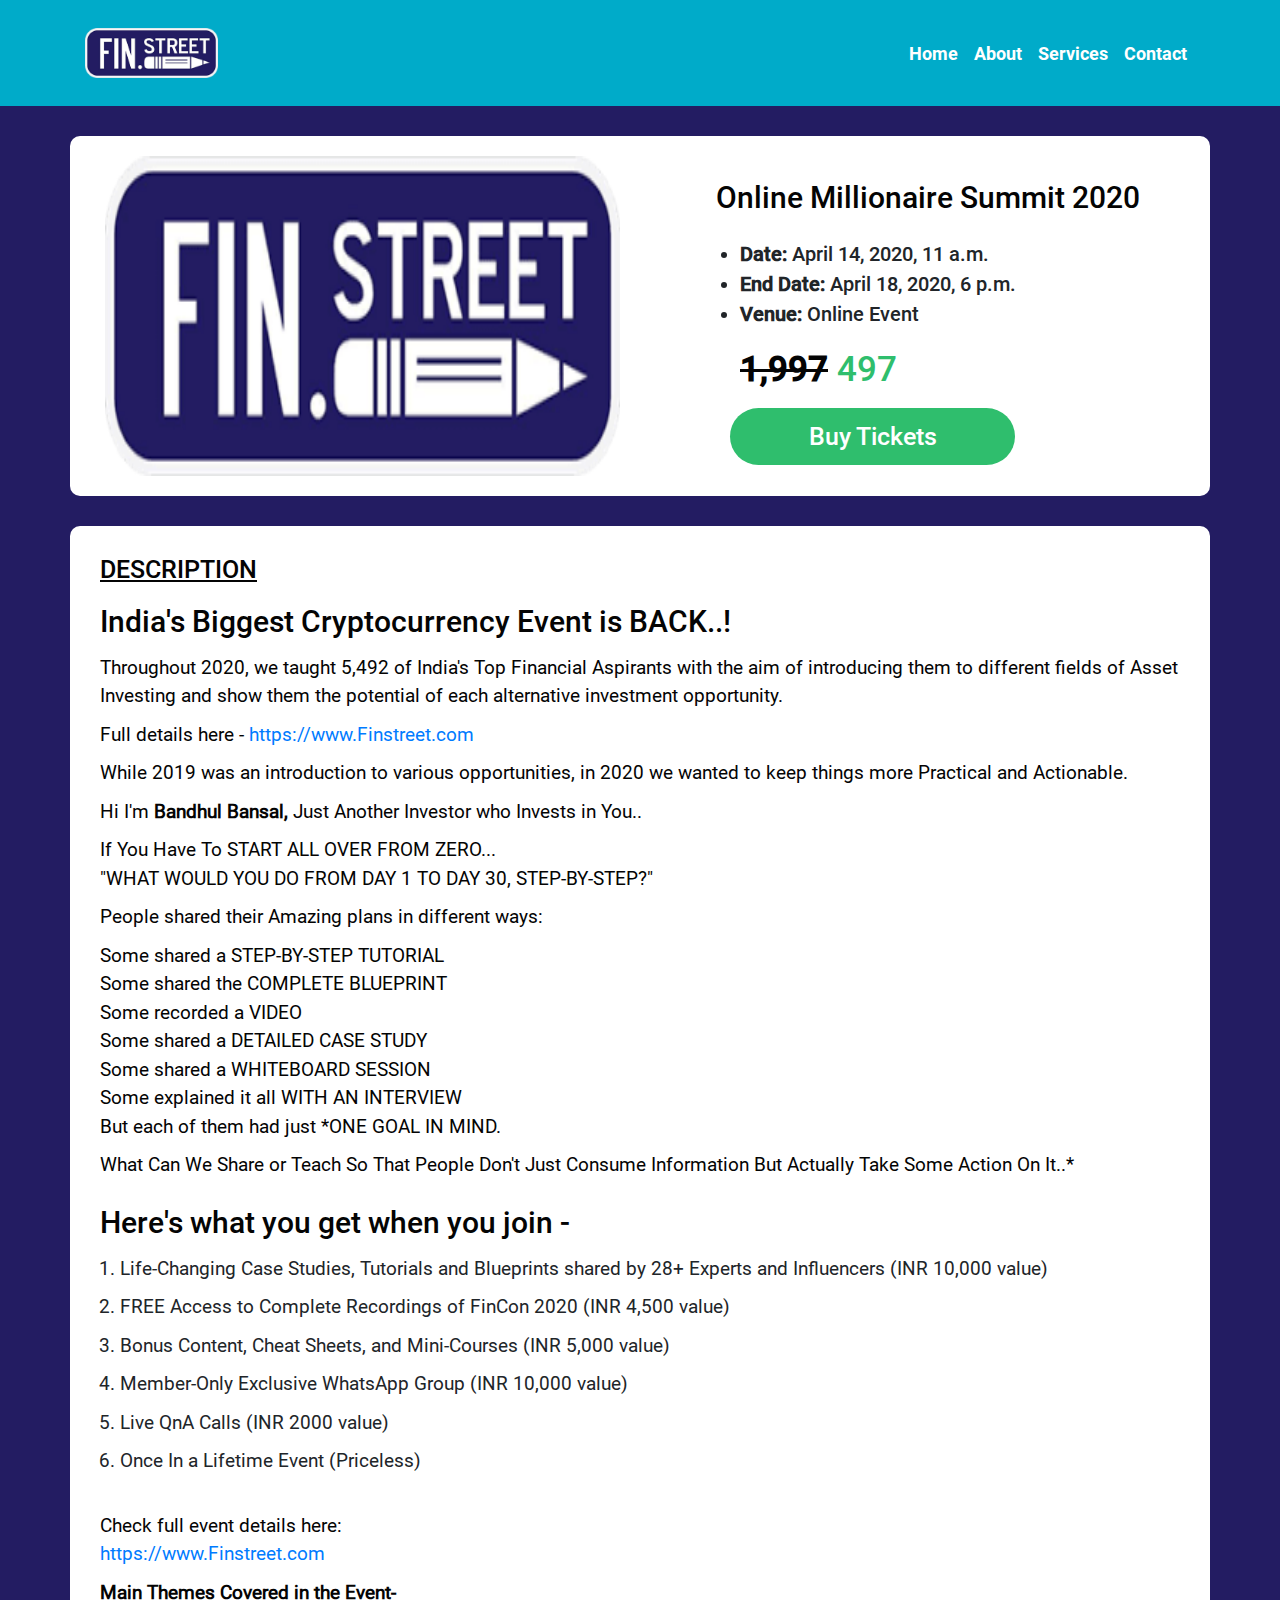
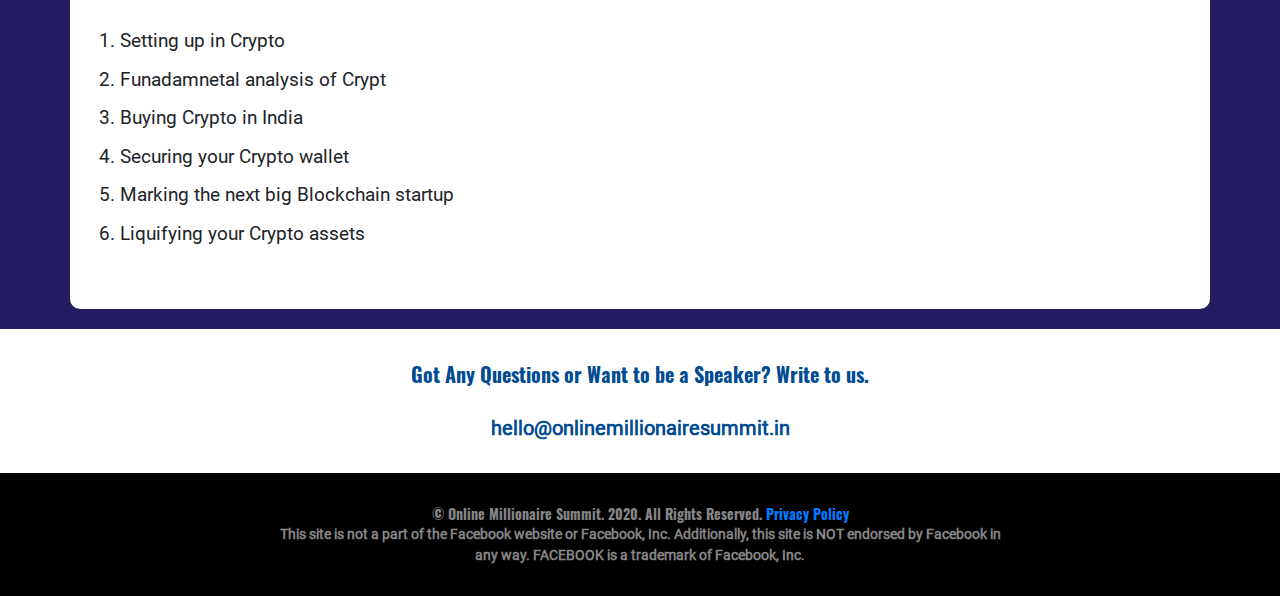
<file: page.html>
<!DOCTYPE html>
<html>

<head>
    <title>Page | Finstreet | India's 1st ever Financial Freedom Coach</title>
    <link rel="stylesheet" href="css/bootstrap.min.css">
    <link rel="stylesheet" href="css/style.css">
    <link rel="icon" href="images/cropped-Fin-270x270.jpg">

    <meta content="width=device-width, initial-scale=1" name="viewport" />
    <!-- style -->
    <style type="text/css">
         /* model razorpay */
        
         .closeButton{
            margin-right:40px;color:#000;font-size:27px;
            }
        .formStyle{
            padding:0px 55px;     
            }
        .formInput{
            width:50%;float:left;padding:0px 25px;
        }
        .formInput1{
            width:50%;float:left;padding:0px 25px;
        }
        .buttonStyle{
            
            background-color: #2fbe6d;
            border-radius: 30px;
            color: #fff;     
            float:right;
            margin-bottom: 30px;
            font-size: 16px;
            border-color:#2fbe6d;
            font-weight:bold;
            padding-top: 5px;
            padding-bottom: 5px;
            z-index: 20;
        }
        .buttonStyle:hover{
            color:#fff;
            background-color: #2fbe6d;
            border-color:#2fbe6d;
        }
        /* sucessfully form css */
        .backToShop{
            background-color:#2fbe6d;
            border-radius:100px;
            text-align:center;
            font-weight:bold;
            font-size:20px;
            letter-spacing:0;
            color:#fff !important;
            opacity: 1;
            justify-content:center;
            display:flex;
            margin: 0px 60px 0px 60px;
            padding: 10px 40px;
            margin-bottom:20px !important;
        }
        @media (max-width: 700px){
            .closeButton{
                margin-right:15px;font-size:27px;
            }
            .formStyle{
                padding:0px 0px;
            }
            .formInput{
                width:100%;padding:0px 0px;
            }
            .formInput1{
                width:100%;float:left;padding: 0px 0px;
            }
            .buttonStyle{
                float:left;
            }
            /* sucessfully form css */
            .backToShop{
                margin: 0px 10px 0px 10px;
                padding: 10px 20px;
            }
        }
    </style>
</head>

<body style="background-color:rgb(35, 28, 98);">
    <div class="d-none d-lg-block">
    <!-- Navigation -->
        <div class="fixed-top" style="padding:20px 0px;background-color:#00abc9;outline:none;">
            <nav class="navbar navbar-expand-lg navbar-dark static-top">
                <div class="container">
                    <a class="navbar-brand" href="/">
                        <img src="images/logo.png" alt="" width="133" height="50">
                    </a>
                    <button class="navbar-toggler" type="button" data-toggle="collapse" data-target="#navbarResponsive"
                        aria-controls="navbarResponsive" aria-expanded="false" aria-label="Toggle navigation">
                        <span class="navbar-toggler-icon"></span>
                    </button>
                    <div class="collapse navbar-collapse" id="navbarResponsive">
                        <ul class="navbar-nav ml-auto font-roboto-b" style="font-size: 18px;font-weight:bold;">
                            <li class="nav-item active">
                                <a class="nav-link" href="/">Home
                                    <span class="sr-only">(current)</span>
                                </a>
                            </li>
                            <li class="nav-item active">
                                <a class="nav-link" href="#">About</a>
                            </li>
                            <li class="nav-item active">
                                <a class="nav-link" href="#">Services</a>
                            </li>
                            <li class="nav-item active">
                                <a class="nav-link" href="#">Contact</a>
                            </li>
                        </ul>
                    </div>
                </div>
            </nav>
        </div>
        <!-- Page Content -->
        <div class="container-fluid" style="margin-top:106px;">
            <div class="container" style="padding:30px 0px">
                <div class="col-md-12" style="background-color:#fff;height:360px;border-radius:10px;">
                    <div class="col-md-6" style="padding:20px;float:left;">
                        <img src="images/logo.png" alt="" width="100%" height="320">
                    </div>
                    <div class="col-md-6 font-roboto-m" style="padding-left:20px !important;padding:20px 0px;float:left;">
                        <p style="font-size:30px;line-height:33px;padding:25px 0px;text-align:center;">Online Millionaire Summit 2020</p>
                        <ul style="margin-left:40px;font-size:20px;">
                            <li><b>Date:</b> April 14, 2020, 11 a.m.</li>
                            <li><b>End Date:</b> April 18, 2020, 6 p.m.</li>
                            <li><b>Venue:</b> Online Event</li>
                            <p style="font-size:35px;padding:15px 0px;"> <strike><b>1,997</b></strike> <span style="color:#2fbe6d;">497</span></p>
                        </ul>
                        <div style="padding:0px 115px;margin:-20px 10px;">
                            <a data-toggle="modal" data-target="#razorpay" class="btn-green btn-block caps" style="padding:10px;margin-left:-55px;background-color:#2fbe6d;border-radius:30px;color:#fff;font-size:25px;text-align:center;">Buy Tickets</a>
                        </div>
                    </div>
                </div>
            </div>
            <div class="container" style="padding:0px;">
                <div class="col-md-12 font-roboto-r" style="padding:25px 30px;background-color:#fff;border-radius:10px;">
                    <p style="font-size:25px;font-family:roboto-m;text-decoration:underline;">DESCRIPTION</p>
                    <p style="font-size:30px;font-family:roboto-m;padding-top:10px;">India's Biggest Cryptocurrency Event is BACK..!</p>
                    <p style="font-size:19px;font-family:roboto-r;padding:10px 0px;">Throughout 2020, we taught 5,492 of India's Top Financial Aspirants with the aim of introducing them to different fields of Asset Investing and show them the potential of each alternative investment opportunity.</p>
                    <p style="font-size:19px;font-family:roboto-r;padding-bottom:10px;">Full details here - <a href="/"> https://www.Finstreet.com </a></p>
                    <p style="font-size:19px;font-family:roboto-r;padding-bottom:10px;">While 2019 was an introduction to various opportunities, in 2020 we wanted to keep things more Practical and Actionable.</p>
                    <p style="font-size:19px;font-family:roboto-r;padding-bottom:10px;">Hi I'm <b>Bandhul Bansal,</b> Just Another Investor who Invests in You..</p>
                    <p style="font-size:19px;font-family:roboto-r;padding-bottom:10px;">If You Have To START ALL OVER FROM ZERO...<br>"WHAT WOULD YOU DO FROM DAY 1 TO DAY 30, STEP-BY-STEP?"</p>
                    <p style="font-size:19px;font-family:roboto-r;padding-bottom:10px;">People shared their Amazing plans in different ways:</p>
                    <p style="font-size:19px;font-family:roboto-r;padding-bottom:10px;">
                        Some shared a STEP-BY-STEP TUTORIAL<br>
                        Some shared the COMPLETE BLUEPRINT<br>
                        Some recorded a VIDEO<br>
                        Some shared a DETAILED CASE STUDY<br>
                        Some shared a WHITEBOARD SESSION<br>
                        Some explained it all WITH AN INTERVIEW<br>
                        But each of them had just *ONE GOAL IN MIND.</p>
                    <p style="font-size:19px;font-family:roboto-r;padding-bottom:10px;">What Can We Share or Teach So That People Don't Just Consume Information But Actually Take Some Action On It..*</p>
                    <p style="font-size:30px;font-family:roboto-m;padding-top:10px;">Here's what you get when you join -</p>
                    <ul style="list-style-type:decimal;padding:10px 20px;">
                        <li style="font-size:19px;font-family:roboto-r;padding-bottom:10px;">Life-Changing Case Studies, Tutorials and Blueprints shared by 28+ Experts and Influencers (INR 10,000 value)</li>
                        <li style="font-size:19px;font-family:roboto-r;padding-bottom:10px;">FREE Access to Complete Recordings of FinCon 2020 (INR 4,500 value)</li>
                        <li style="font-size:19px;font-family:roboto-r;padding-bottom:10px;">Bonus Content, Cheat Sheets, and Mini-Courses (INR 5,000 value)</li>
                        <li style="font-size:19px;font-family:roboto-r;padding-bottom:10px;">Member-Only Exclusive WhatsApp Group (INR 10,000 value)</li>
                        <li style="font-size:19px;font-family:roboto-r;padding-bottom:10px;">Live QnA Calls (INR 2000 value)</li>
                        <li style="font-size:19px;font-family:roboto-r;padding-bottom:10px;">Once In a Lifetime Event (Priceless)</li>
                    </ul>
                    <p style="font-size:19px;font-family:roboto-r;">Check full event details here:</p>
                    <a style="font-size:19px;font-family:roboto-r;padding-bottom:10px;" href="/"> https://www.Finstreet.com </a>
                    <p style="font-size:19px;font-family:roboto-r;padding-bottom:10px;padding-top:10px;"><b>Main Themes Covered in the Event-</b></p>
                    <ul style="list-style-type:decimal;padding:10px 20px;">
                        <li style="font-size:19px;font-family:roboto-r;padding-bottom:10px;">Setting up in Crypto</li>
                        <li style="font-size:19px;font-family:roboto-r;padding-bottom:10px;">Funadamnetal analysis of Crypt</li>
                        <li style="font-size:19px;font-family:roboto-r;padding-bottom:10px;">Buying Crypto in India</li>
                        <li style="font-size:19px;font-family:roboto-r;padding-bottom:10px;">Securing your Crypto wallet</li>
                        <li style="font-size:19px;font-family:roboto-r;padding-bottom:10px;">Marking the next big Blockchain startup</li>
                        <li style="font-size:19px;font-family:roboto-r;padding-bottom:10px;">Liquifying your Crypto assets</li>
                    </ul>
                </div>
            </div>
        </div>
        <!-- footer -->
        <!-- content -->
        <div class="container-fluid" style="background-color:#fff;margin-top:20px;">
            <div class="container" style="padding:30px 0px;margin:0 auto;">
                <b class="font-Oswald-b" style="display:block;text-align:center;font-size:20px;color:rgb(0, 75, 145);">
                Got Any Questions or Want to be a Speaker? Write to us.</b>
                <br>
                <b class="font-roboto-r" style="display:block;text-align:center;font-size:20px;color:rgb(0, 75, 145);">hello@onlinemillionairesummit.in</b>
            </div>
        </div>
        <!-- content 1 -->
        <div class="container-fluid" style="background-color:#000;">
            <div class="container" style="padding:30px 0px;margin:0 auto;">
                <b class="font-Oswald-b" style="display:block;text-align:center;font-size:14px;color:rgba(255, 255, 255, 0.53);"> © Online Millionaire Summit. 2020. All Rights Reserved. <a href="#">Privacy Policy</a></b>
                <b class="font-roboto-r" style="display:block;text-align:center;font-size:14px;color:rgba(255, 255, 255, 0.53);">This site is not a part of the Facebook website or Facebook, Inc. Additionally, this site is NOT endorsed by Facebook in<br>any way. FACEBOOK is a trademark of Facebook, Inc.</b>
            </div>
        </div>
    </div>

    <!-- mobile view -->
    <div class="d-lg-none">
        <div class="fixed-top" style="padding: 50px 0px;background-color:#00abc9;outline:none;">
            <header>
                <div class="position-fixed h-100 w-100" style="opacity: 1; backdrop-filter: blur(8px); z-index: 16; display: none; top: 0px;" id="drawer">
                    <div class="container h-100 w-100 pr-0">
                        <div class="row h-100 w-100 mr-0 position-absolute">
                            <div class="col-2 d-flex justify-content-end pt-5 pl-0" id="cross" style="padding-right: 15px !important;">
                                <div id="mobile-cross">
                                    <p class="m-0" style="font-size: 30px;color:#fff;">X</p>
                                </div>
                            </div>
                            <div class="col-10 position-relative" style="background: #00abc9 0% 0% no-repeat padding-box;">
                                <div class="position-absolute w-100" style="top:10%;">
                                    <p class="footer-text font-weight-light text-center" style="font-size: 30px;margin-bottom: 5px;font-family: europhonic;color:#231c62;" onclick="window.location = '/'">Home</p>
                                    <p class="footer-text font-weight-light text-center" style="font-size: 30px;margin-bottom: 5px;font-family: europhonic;color:#fff;" onclick="window.location = 'About'">About</p>
                                    <p class="footer-text font-weight-light text-center" style="font-size: 30px;margin-bottom: 5px;font-family: europhonic;color:#fff;" onclick="window.location = 'Services'">Services</p>
                                    <p class="footer-text font-weight-light text-center" style="font-size: 30px;margin-bottom:10px;font-family: europhonic;color:#fff;" onclick="window.location = 'Contact'">Contact</p>
                                </div>                          
                            </div>                        
                        </div>                
                    </div>                
                </div>        
                <div class="nav-container">
                    <div id="mobile-navbar"></div>
                    <div style="position: fixed;z-index: 10;right: 20px;margin-top: -30px;z-index:15 !important;" id="open-drawer">
                        <hr style="width: 40px;height: 4px;background-color: white;margin-top: 10px;margin-bottom: 0px;border-radius: 100px;">
                        <hr style="width: 40px;height: 4px;background-color: white;margin-top: 10px;margin-bottom: 0px;border-radius: 100px;">
                        <hr style="width: 40px;height: 4px;background-color: white;margin-top: 10px;margin-bottom: 0px;border-radius: 100px;">
                    </div>
                    <div class="d-flex position-fixed align-items-center w-100" style="z-index: 10;margin-top: -30px;margin-left: 15px;">
                        <a class="navbar-brand header-text" id="mobile-header-logo-text" href="/">
                            <img class="logo-header" src="images/logo.png" alt="" style="width: 150px;">
                        </a>
                    </div>
                </div>            
            </header>
        </div>

        <!-- Page Content -->
        <div class="container-fluid" style="width:100%;">
            <div class="container-fluid" style="margin-top: 120px;padding: 0px 0px;background-color:#fff;height: 595px;border-radius:10px;">
                <div>
                    <div class="col-md-12" style="padding:30px;float:left;">
                        <img src="images/logo.png" alt="" width="100%" height="150">
                    </div>
                    <div class="col-md-12 font-roboto-m" style="padding: 0px 0px;float:left;">
                        <p style="font-size: 35px;text-align:center;">Online Millionaire Summit 2020</p>
                        <ul style="font-size: 20px;padding: 0px 50px;">
                            <li><b>Date:</b> April 14, 2020, 11 a.m.</li>
                            <li><b>End Date:</b> April 18, 2020, 6 p.m.</li>
                            <li><b>Venue:</b> Online Event</li>
                            <p style="font-size: 30px;"> <strike><b>1,997</b></strike> <span style="color:#2fbe6d;">497</span></p>
                        </ul>
                        <div style="padding:0px 20px;">
                            <a data-toggle="modal" data-target="#razorpay" class="btn-green btn-block caps" style="padding: 5px;background-color:#2fbe6d;border-radius:80px;color:#fff;font-size: 30px;text-align:center;">Buy Tickets</a>
                        </div>
                    </div>
                </div>
            </div>
            <div class="container-fluid" style="margin-top:20px;padding: 10px 0px;background-color:#fff;border-radius:10px;">
                <div class="col-md-12 font-roboto-b" style="padding: 0px 20px;background-color:#fff;border-radius:10px;">
                    <p style="font-size: 25px;font-family:roboto-m;text-decoration:underline;">DESCRIPTION</p>
                    <p style="font-size: 21px;font-family:roboto-m;padding-top:10px;">India's Biggest Cryptocurrency Event is BACK..!</p>
                    <p style="font-size: 20px;font-family:roboto-r;padding:10px 0px;">Throughout 2020, we taught 5,492 of India's Top Financial Aspirants with the aim of introducing them to different fields of Asset Investing and show them the potential of each alternative investment opportunity.</p>
                    <p style="font-size: 20px;font-family:roboto-r;padding-bottom:10px;">Full details here - <a href="/"> https://www.Finstreet.com </a></p>
                    <p style="font-size: 20px;font-family:roboto-r;padding-bottom:10px;">While 2019 was an introduction to various opportunities, in 2020 we wanted to keep things more Practical and Actionable.</p>
                    
                    <p style="font-size: 20px;font-family:roboto-r;padding-bottom:10px;">If You Have To START ALL OVER FROM ZERO...<br>"WHAT WOULD YOU DO FROM DAY 1 TO DAY 30, STEP-BY-STEP?"</p>
                    <p style="font-size: 20px;font-family:roboto-b;padding-bottom:10px;">People shared their Amazing plans in different ways:</p>
                    <p style="font-size: 20px;font-family:roboto-r;padding-bottom:10px;">
                        some shared a STEP-BY-STEP TUTORIAL<br>
                        some shared the COMPLETE BLUEPRINT<br>
                        some recorded a VIDEO<br>
                        some shared a DETAILED CASE STUDY<br>
                        some shared a WHITEBOARD SESSION<br>
                        some explained it all WITH AN INTERVIEW<br>
                    </p>
                    <p style="font-size: 20px;font-family:roboto-r;padding-bottom:10px;">What Can We Share or Teach So That People Don't Just Consume Information But Actually Take Some Action On It..*</p>
                    <p style="font-size: 20px;font-family:roboto-m;padding-top:10px;">Here's what you get when you join -</p>
                    <ul style="list-style-type:decimal;padding: 0px 25px;">
                        <li style="font-size: 20px;font-family:roboto-r;padding-bottom:10px;">Life-Changing Case Studies, Tutorials and Blueprints shared by 28+ Experts and Influencers (INR 10,000 value)</li>
                        <li style="font-size: 20px;font-family:roboto-r;padding-bottom:10px;">FREE Access to Complete Recordings of FinCon 2020 (INR 4,500 value)</li>
                        <li style="font-size: 20px;font-family:roboto-r;padding-bottom:10px;">Bonus Content, Cheat Sheets, and Mini-Courses (INR 5,000 value)</li>
                        <li style="font-size: 20px;font-family:roboto-r;padding-bottom:10px;">Member-Only Exclusive WhatsApp Group (INR 10,000 value)</li>
                        <li style="font-size: 20px;font-family:roboto-r;padding-bottom:10px;">Live QnA Calls (INR 2000 value)</li>
                        <li style="font-size: 20px;font-family:roboto-r;padding-bottom:10px;">Once In a Lifetime Event (Priceless)</li>
                    </ul>
                    <p style="font-size: 20px;font-family:roboto-r;">Check full event details here:</p>
                    <a style="font-size: 20px;font-family:roboto-r;padding-bottom:10px;" href="/"> https://www.Finstreet.com </a>
                    <p style="font-size: 20px;font-family:roboto-r;padding-bottom:10px;padding-top:10px;"><b>Main Themes Covered in the Event-</b></p>
                    <ul style="list-style-type:decimal;padding: 0px 25px;">
                        <li style="font-size: 20px;font-family:roboto-r;padding-bottom:10px;">Setting up in Crypto</li>
                        <li style="font-size: 20px;font-family:roboto-r;padding-bottom:10px;">Funadamnetal analysis of Crypt</li>
                        <li style="font-size: 20px;font-family:roboto-r;padding-bottom:10px;">Buying Crypto in India</li>
                        <li style="font-size: 20px;font-family:roboto-r;padding-bottom:10px;">Securing your Crypto wallet</li>
                        <li style="font-size: 20px;font-family:roboto-r;padding-bottom:10px;">Marking the next big Blockchain startup</li>
                        <li style="font-size: 20px;font-family:roboto-r;padding-bottom:10px;">Liquifying your Crypto assets</li>
                    </ul>
                </div>
            </div>            
        </div>
        <!-- footer -->
        <!-- content -->
        <div class="container-fluid" style="background-color:#fff;margin-top:20px;">
            <div class="container" style="padding:30px 0px;margin:0 auto;">
                <b class="font-Oswald-b" style="display:block;text-align:center;font-size:20px;color:rgb(0, 75, 145);">
                Got Any Questions or Want to be a Speaker? Write to us.</b>
                <br>
                <b class="font-roboto-r" style="display:block;text-align:center;font-size:20px;color:rgb(0, 75, 145);">hello@onlinemillionairesummit.in</b>
            </div>
        </div>
        <!-- content 1 -->
        <div class="container-fluid" style="background-color:#000;">
            <div class="container" style="padding:30px 0px;margin:0 auto;">
                <b class="font-Oswald-b" style="display:block;text-align:center;font-size:14px;color:rgba(255, 255, 255, 0.53);"> Â© Online Millionaire Summit. 2020. All Rights Reserved. <a href="#">Privacy Policy</a></b>
                <b class="font-roboto-r" style="display:block;text-align:center;font-size:14px;color:rgba(255, 255, 255, 0.53);">This site is not a part of the Facebook website or Facebook, Inc. Additionally, this site is NOT endorsed by Facebook in<br>any way. FACEBOOK is a trademark of Facebook, Inc.</b>
            </div>
        </div>
    </div>
     
    <!-- razorpay popup -->
    <div class="modal fade" id="razorpay" tabindex="-1" role="dialog" aria-labelledby="myLargeModalLabel" aria-hidden="true">
        <div class="modal-dialog" style="max-width:920px;">
            <div class="modal-content">
                <div class="text-center">
                    <div style="margin-top:37px;">
                        <button type="button" class="close closeButton" data-dismiss="modal" aria-label="Close">
                        <span aria-hidden="true">&times;</span>
                        </button>
                    </div>
                    <div style="margin-top:10px;">
                        <h2 class="font-roboto-b">BILLING DETAILS</h2>
                    </div>
                </div>
                <div id="order-success" style="border-radius:10px;top:5px;display:none;" class="bg-white shadow-buy-now-button-1 position-relative">
                    <h2 class="font-roboto-b m-0 mb-2 text-capitalize text-center" style="font-size: 40px;padding-top:30px;">THANK YOU</h2>
                    <h2 class="font-poppins-regular m-0 mb-2 text-center" style="font-size:20px;padding:10px;">Your paid Successfully</h2>
                    <div class="px-5">
                        <hr>
                        <h3 class="font-roboto-b m-0 text-center" style="font-size:22px;">Ticket ID <span style="margin-left: 15px; color: #FA21FD; font-family: roboto-regular; font-size: 22px;text-align:center;padding-top:1px;" id="order-id">#1234</span></h3>
                        <hr>
                        <div class="d-flex justify-content-center align-items-center">
                            <p class="para font-poppins-regular" style="text-align:center;padding-top:10px;padding-bottom:20px;margin:1px auto !important;">Please make note of the Ticket ID for any future refrence.
                            </p>
                        </div>                                        
                        <div class="d-flex justify-content-center align-items-center" style="padding-bottom: 60px;" >
                            <a class="text-uppercase font-roboto-b shadow-buy-now-button buy-now-button backToShop" onclick="window.location = '/'">Back to Shop</a>
                        </div>
                    </div>   
                </div>
                <div id="checkout-form" class="modal-body">
                    <div class="form formStyle needs-validation" method="POST">
                        <div class="form-froup">
                            <label for="InputYourOrder">Your Order Details</label>
                            <table style="border:1px solid rgba(0, 0, 0, 0.1);border-right:none;margin:0px 0px 40px 0px;text-align:left;width:100%;border-collapse:separate;overflow:hidden;">
                                <thead>
                                    <tr>
                                        <th style="background:#f5f5f5;border-color:#eee;border-width:1px 1px 0 0;
                                        border-style: solid;color:#4c5462;vertical-align:middle;" class="product-name">Product</th>
                                        <th style="background:#f5f5f5;border-color:#eee;border-width:1px 1px 0 0;
                                        border-style: solid;color:#4c5462;vertical-align:middle;" class="product-total">Subtotal</th>
                                    </tr>
                                </thead>
                                <tbody>
                                    <tr class="cart_item">
                                        <td id="buyProductName" class="product-name up text-uppercase">Online Millionaire Summit 2020					
                                        </td>
                                        <td class="product-total">
                                            <strong>
                                                <span>&#8377;<span id="buypriceDollar">1997</span>
                                            </strong> 		
                                        </td>
                                    </tr>
                                </tbody>
                                <tfoot>                        
                                    <tr class="cart-subtotal">
                                        <th>Subtotal</th>
                                        <td><strong>
                                            <span>&#8377;<span class="modalSubtotal">1997</span>
                                            </strong> 
                                        </td>
                                    </tr>
                                    <tr class="cart-subtotal">
                                        <th>Discount(%)</th>
                                        <td><strong>
                                            <span>-<span class="discount">80%</span>
                                            </strong> 
                                        </td>
                                    </tr>  
                                    <tr class="order-total">
                                        <th>Total</th>
                                        <td><strong>
                                                <span>&#8377;<span name="amount" class="modaltotal">497</span>
                                            </strong> 
                                        </td>
                                    </tr>    
                                </tfoot>
                            </table>
                        </div>
                        <div class="formInput">
                            <div class="form-group">
                                <label for="Name">Name</label>
                                <input type="text" class="form-control" name="name" id="name" aria-describedby="name" placeholder="Enter Name">
                            </div>
                            <div class="form-group">
                                <label for="InputEmail">E-mail</label>
                                <input type="email" class="form-control" name="email" id="email" aria-describedby="email" placeholder="Enter email">
                            </div>
                            <div class="form-group">
                                <label for="InputPhone">Phone Number</label>
                                <input type="text" class="form-control" name="phone" id="phone" placeholder="Phone Number">
                            </div>
                            <div class="form-group">
                                <label for="Country">Country</label>
                                <select class="form-control" id="country" name="country" required>
                                    <option value="0">Select Country</option>
                                    <option value="Afganistan">Afghanistan</option>
                                    <option value="Albania">Albania</option>
                                    <option value="Algeria">Algeria</option>
                                    <option value="American Samoa">American Samoa</option>
                                    <option value="Andorra">Andorra</option>
                                    <option value="Angola">Angola</option>
                                    <option value="Anguilla">Anguilla</option>
                                    <option value="Antigua & Barbuda">Antigua & Barbuda</option>
                                    <option value="Argentina">Argentina</option>
                                    <option value="Armenia">Armenia</option>
                                    <option value="Aruba">Aruba</option>
                                    <option value="Australia">Australia</option>
                                    <option value="Austria">Austria</option>
                                    <option value="Azerbaijan">Azerbaijan</option>
                                    <option value="Bahamas">Bahamas</option>
                                    <option value="Bahrain">Bahrain</option>
                                    <option value="Bangladesh">Bangladesh</option>
                                    <option value="Barbados">Barbados</option>
                                    <option value="Belarus">Belarus</option>
                                    <option value="Belgium">Belgium</option>
                                    <option value="Belize">Belize</option>
                                    <option value="Benin">Benin</option>
                                    <option value="Bermuda">Bermuda</option>
                                    <option value="Bhutan">Bhutan</option>
                                    <option value="Bolivia">Bolivia</option>
                                    <option value="Bonaire">Bonaire</option>
                                    <option value="Bosnia & Herzegovina">Bosnia & Herzegovina</option>
                                    <option value="Botswana">Botswana</option>
                                    <option value="Brazil">Brazil</option>
                                    <option value="British Indian Ocean Ter">British Indian Ocean Ter</option>
                                    <option value="Brunei">Brunei</option>
                                    <option value="Bulgaria">Bulgaria</option>
                                    <option value="Burkina Faso">Burkina Faso</option>
                                    <option value="Burundi">Burundi</option>
                                    <option value="Cambodia">Cambodia</option>
                                    <option value="Cameroon">Cameroon</option>
                                    <option value="Canada">Canada</option>
                                    <option value="Canary Islands">Canary Islands</option>
                                    <option value="Cape Verde">Cape Verde</option>
                                    <option value="Cayman Islands">Cayman Islands</option>
                                    <option value="Central African Republic">Central African Republic</option>
                                    <option value="Chad">Chad</option>
                                    <option value="Channel Islands">Channel Islands</option>
                                    <option value="Chile">Chile</option>
                                    <option value="China">China</option>
                                    <option value="Christmas Island">Christmas Island</option>
                                    <option value="Cocos Island">Cocos Island</option>
                                    <option value="Colombia">Colombia</option>
                                    <option value="Comoros">Comoros</option>
                                    <option value="Congo">Congo</option>
                                    <option value="Cook Islands">Cook Islands</option>
                                    <option value="Costa Rica">Costa Rica</option>
                                    <option value="Cote DIvoire">Cote DIvoire</option>
                                    <option value="Croatia">Croatia</option>
                                    <option value="Cuba">Cuba</option>
                                    <option value="Curaco">Curacao</option>
                                    <option value="Cyprus">Cyprus</option>
                                    <option value="Czech Republic">Czech Republic</option>
                                    <option value="Denmark">Denmark</option>
                                    <option value="Djibouti">Djibouti</option>
                                    <option value="Dominica">Dominica</option>
                                    <option value="Dominican Republic">Dominican Republic</option>
                                    <option value="East Timor">East Timor</option>
                                    <option value="Ecuador">Ecuador</option>
                                    <option value="Egypt">Egypt</option>
                                    <option value="El Salvador">El Salvador</option>
                                    <option value="Equatorial Guinea">Equatorial Guinea</option>
                                    <option value="Eritrea">Eritrea</option>
                                    <option value="Estonia">Estonia</option>
                                    <option value="Ethiopia">Ethiopia</option>
                                    <option value="Falkland Islands">Falkland Islands</option>
                                    <option value="Faroe Islands">Faroe Islands</option>
                                    <option value="Fiji">Fiji</option>
                                    <option value="Finland">Finland</option>
                                    <option value="France">France</option>
                                    <option value="French Guiana">French Guiana</option>
                                    <option value="French Polynesia">French Polynesia</option>
                                    <option value="French Southern Ter">French Southern Ter</option>
                                    <option value="Gabon">Gabon</option>
                                    <option value="Gambia">Gambia</option>
                                    <option value="Georgia">Georgia</option>
                                    <option value="Germany">Germany</option>
                                    <option value="Ghana">Ghana</option>
                                    <option value="Gibraltar">Gibraltar</option>
                                    <option value="Great Britain">Great Britain</option>
                                    <option value="Greece">Greece</option>
                                    <option value="Greenland">Greenland</option>
                                    <option value="Grenada">Grenada</option>
                                    <option value="Guadeloupe">Guadeloupe</option>
                                    <option value="Guam">Guam</option>
                                    <option value="Guatemala">Guatemala</option>
                                    <option value="Guinea">Guinea</option>
                                    <option value="Guyana">Guyana</option>
                                    <option value="Haiti">Haiti</option>
                                    <option value="Hawaii">Hawaii</option>
                                    <option value="Honduras">Honduras</option>
                                    <option value="Hong Kong">Hong Kong</option>
                                    <option value="Hungary">Hungary</option>
                                    <option value="Iceland">Iceland</option>
                                    <option value="Indonesia">Indonesia</option>
                                    <option value="India">India</option>
                                    <option value="Iran">Iran</option>
                                    <option value="Iraq">Iraq</option>
                                    <option value="Ireland">Ireland</option>
                                    <option value="Isle of Man">Isle of Man</option>
                                    <option value="Israel">Israel</option>
                                    <option value="Italy">Italy</option>
                                    <option value="Jamaica">Jamaica</option>
                                    <option value="Japan">Japan</option>
                                    <option value="Jordan">Jordan</option>
                                    <option value="Kazakhstan">Kazakhstan</option>
                                    <option value="Kenya">Kenya</option>
                                    <option value="Kiribati">Kiribati</option>
                                    <option value="Korea North">Korea North</option>
                                    <option value="Korea Sout">Korea South</option>
                                    <option value="Kuwait">Kuwait</option>
                                    <option value="Kyrgyzstan">Kyrgyzstan</option>
                                    <option value="Laos">Laos</option>
                                    <option value="Latvia">Latvia</option>
                                    <option value="Lebanon">Lebanon</option>
                                    <option value="Lesotho">Lesotho</option>
                                    <option value="Liberia">Liberia</option>
                                    <option value="Libya">Libya</option>
                                    <option value="Liechtenstein">Liechtenstein</option>
                                    <option value="Lithuania">Lithuania</option>
                                    <option value="Luxembourg">Luxembourg</option>
                                    <option value="Macau">Macau</option>
                                    <option value="Macedonia">Macedonia</option>
                                    <option value="Madagascar">Madagascar</option>
                                    <option value="Malaysia">Malaysia</option>
                                    <option value="Malawi">Malawi</option>
                                    <option value="Maldives">Maldives</option>
                                    <option value="Mali">Mali</option>
                                    <option value="Malta">Malta</option>
                                    <option value="Marshall Islands">Marshall Islands</option>
                                    <option value="Martinique">Martinique</option>
                                    <option value="Mauritania">Mauritania</option>
                                    <option value="Mauritius">Mauritius</option>
                                    <option value="Mayotte">Mayotte</option>
                                    <option value="Mexico">Mexico</option>
                                    <option value="Midway Islands">Midway Islands</option>
                                    <option value="Moldova">Moldova</option>
                                    <option value="Monaco">Monaco</option>
                                    <option value="Mongolia">Mongolia</option>
                                    <option value="Montserrat">Montserrat</option>
                                    <option value="Morocco">Morocco</option>
                                    <option value="Mozambique">Mozambique</option>
                                    <option value="Myanmar">Myanmar</option>
                                    <option value="Nambia">Nambia</option>
                                    <option value="Nauru">Nauru</option>
                                    <option value="Nepal">Nepal</option>
                                    <option value="Netherland Antilles">Netherland Antilles</option>
                                    <option value="Netherlands">Netherlands (Holland, Europe)</option>
                                    <option value="Nevis">Nevis</option>
                                    <option value="New Caledonia">New Caledonia</option>
                                    <option value="New Zealand">New Zealand</option>
                                    <option value="Nicaragua">Nicaragua</option>
                                    <option value="Niger">Niger</option>
                                    <option value="Nigeria">Nigeria</option>
                                    <option value="Niue">Niue</option>
                                    <option value="Norfolk Island">Norfolk Island</option>
                                    <option value="Norway">Norway</option>
                                    <option value="Oman">Oman</option>
                                    <option value="Pakistan">Pakistan</option>
                                    <option value="Palau Island">Palau Island</option>
                                    <option value="Palestine">Palestine</option>
                                    <option value="Panama">Panama</option>
                                    <option value="Papua New Guinea">Papua New Guinea</option>
                                    <option value="Paraguay">Paraguay</option>
                                    <option value="Peru">Peru</option>
                                    <option value="Phillipines">Philippines</option>
                                    <option value="Pitcairn Island">Pitcairn Island</option>
                                    <option value="Poland">Poland</option>
                                    <option value="Portugal">Portugal</option>
                                    <option value="Puerto Rico">Puerto Rico</option>
                                    <option value="Qatar">Qatar</option>
                                    <option value="Republic of Montenegro">Republic of Montenegro</option>
                                    <option value="Republic of Serbia">Republic of Serbia</option>
                                    <option value="Reunion">Reunion</option>
                                    <option value="Romania">Romania</option>
                                    <option value="Russia">Russia</option>
                                    <option value="Rwanda">Rwanda</option>
                                    <option value="St Barthelemy">St Barthelemy</option>
                                    <option value="St Eustatius">St Eustatius</option>
                                    <option value="St Helena">St Helena</option>
                                    <option value="St Kitts-Nevis">St Kitts-Nevis</option>
                                    <option value="St Lucia">St Lucia</option>
                                    <option value="St Maarten">St Maarten</option>
                                    <option value="St Pierre & Miquelon">St Pierre & Miquelon</option>
                                    <option value="St Vincent & Grenadines">St Vincent & Grenadines</option>
                                    <option value="Saipan">Saipan</option>
                                    <option value="Samoa">Samoa</option>
                                    <option value="Samoa American">Samoa American</option>
                                    <option value="San Marino">San Marino</option>
                                    <option value="Sao Tome & Principe">Sao Tome & Principe</option>
                                    <option value="Saudi Arabia">Saudi Arabia</option>
                                    <option value="Senegal">Senegal</option>
                                    <option value="Seychelles">Seychelles</option>
                                    <option value="Sierra Leone">Sierra Leone</option>
                                    <option value="Singapore">Singapore</option>
                                    <option value="Slovakia">Slovakia</option>
                                    <option value="Slovenia">Slovenia</option>
                                    <option value="Solomon Islands">Solomon Islands</option>
                                    <option value="Somalia">Somalia</option>
                                    <option value="South Africa">South Africa</option>
                                    <option value="Spain">Spain</option>
                                    <option value="Sri Lanka">Sri Lanka</option>
                                    <option value="Sudan">Sudan</option>
                                    <option value="Suriname">Suriname</option>
                                    <option value="Swaziland">Swaziland</option>
                                    <option value="Sweden">Sweden</option>
                                    <option value="Switzerland">Switzerland</option>
                                    <option value="Syria">Syria</option>
                                    <option value="Tahiti">Tahiti</option>
                                    <option value="Taiwan">Taiwan</option>
                                    <option value="Tajikistan">Tajikistan</option>
                                    <option value="Tanzania">Tanzania</option>
                                    <option value="Thailand">Thailand</option>
                                    <option value="Togo">Togo</option>
                                    <option value="Tokelau">Tokelau</option>
                                    <option value="Tonga">Tonga</option>
                                    <option value="Trinidad & Tobago">Trinidad & Tobago</option>
                                    <option value="Tunisia">Tunisia</option>
                                    <option value="Turkey">Turkey</option>
                                    <option value="Turkmenistan">Turkmenistan</option>
                                    <option value="Turks & Caicos Is">Turks & Caicos Is</option>
                                    <option value="Tuvalu">Tuvalu</option>
                                    <option value="Uganda">Uganda</option>
                                    <option value="United Kingdom">United Kingdom</option>
                                    <option value="Ukraine">Ukraine</option>
                                    <option value="United Arab Erimates">United Arab Emirates</option>
                                    <option value="United States of America">United States of America</option>
                                    <option value="Uraguay">Uruguay</option>
                                    <option value="Uzbekistan">Uzbekistan</option>
                                    <option value="Vanuatu">Vanuatu</option>
                                    <option value="Vatican City State">Vatican City State</option>
                                    <option value="Venezuela">Venezuela</option>
                                    <option value="Vietnam">Vietnam</option>
                                    <option value="Virgin Islands (Brit)">Virgin Islands (Brit)</option>
                                    <option value="Virgin Islands (USA)">Virgin Islands (USA)</option>
                                    <option value="Wake Island">Wake Island</option>
                                    <option value="Wallis & Futana Is">Wallis & Futana Is</option>
                                    <option value="Yemen">Yemen</option>
                                    <option value="Zaire">Zaire</option>
                                    <option value="Zambia">Zambia</option>
                                    <option value="Zimbabwe">Zimbabwe</option>
                                </select>							  	
                            </div>
                        </div>
                        <div class="formInput1">
                            <div class="form-group">
                                <label for="InputAddress">Address</label>
                                <input type="text" class="form-control" name="address" id="address" aria-describedby="address" placeholder="Enter Address">
                            </div>
                            <div class="form-group">
                                <label for="InputState">State</label>
                                <input type="text" class="form-control" name="state" id="state" aria-describedby="state" placeholder="Enter State">
                            </div>
                            <div class="form-group">
                                <label for="Inputpostcode">Postcode</label>
                                <input type="text" class="form-control" name="postcode" id="postcode" aria-describedby="postcode" placeholder="Enter Postcode">
                            </div>
                            <div class="form-group" style="margin-top:4px;">
                            <label for="other_details">Other Details</label>
                            <textarea class="form-control" name="other_details" id="other_details" rows="3"></textarea>
                            </div>
                        </div>
                        <br>
                        <br>
                        <p>Your personal data will be used to process your order, support your experience throughout this website, and for other purposes described in our privacy policy.</p>
                        <div class="form-group">
                            <div class="form-check">
                              <input class="form-check-input" type="checkbox" value="" id="chkterms" required>
                              <label class="form-check-label" for="chkterms">
                                Agree to <a href="../pages/terms.html" target="_blank">terms and conditions</a>
                              </label>
                            </div>
                          </div>
                        <button type="submit" id="razorpaycheckout" class="btn btn-primary buttonStyle">Place Order</button>
                    </div>
                </div>
            </div>
        </div>
    </div>
    

    <!-- Optional JavaScript -->
    <!-- jQuery first, then Popper.js, then Bootstrap JS -->
    <script src="js/jquery-3.4.1.min.js"></script>
    <script src="js/bootstrap.min.js"></script>
    <script src="https://checkout.razorpay.com/v1/checkout.js"></script>
    <script>
        //open mobile drawer
        $("#drawer").css('display','none');
        $("#open-drawer").on("click",function(){
        if($("#drawer").css('display') == 'none'){
            $("#drawer").css('display','block');
        } else{
            $("#drawer").css('display','none');
        }
    });
    $("#cross").on("click",function(){
        $("#drawer").css('display','none');
    });

    // validation razorpay 
    $("#razorpaycheckout").on("click",function(){
            var error = "";
            function validateEmail() {
                var email = $("#email").val();
                var emailReg = /^\w+([-+.']\w+)*@\w+([-.]\w+)*\.\w+([-.]\w+)*$/
            if( emailReg.test(email)){
                return true;
                }else{
                    return false;
                }
            }
            var error = "";
            function validateEmail() {
                var phone= $("#phone").val();
                var phoneReg = /\(?([0-9]{3})\)?([ .-]?)([0-9]{3})\2([0-9]{4})/
            if( phoneReg.test(phone)){
                return true;
                }else{
                    return false;
                }
            }
            if($("#name").val() == ""){
                $("#name").css('border-color','red');
                $("#name").css('border-width','2px');
                $("#name").attr('placeholder','Required Field');
                error = error + 'name';
            } else{
                $("#name").css('border-color','black');
                $("#name").css('border-width','1px');
            }
            
            if($("#phone").val() == ""){
                $("#phone").css('border-color','red');
                $("#phone").css('border-width','2px');
                $("#phone").attr('placeholder','Required Field');
                error = error + 'Phone';
            }else{
                $("#phone").css('border-color','black');
                $("#phone").css('border-width','1px');
            }
            if(validateEmail()) {
                $("#email").css('border-color','black');
                $("#email").css('border-width','1px');
                
            }else{
                $("#email").css('border-color','red');
                $("#email").css('border-width','2px');
                $("#email").attr('placeholder','Required Field');
                error = error + 'email';
            }
            if($("#country").val() == 0){
                $("#country").css('border-color','red');
                $("#country").css('border-width','2px');
                $("#country").attr('placeholder','Required Field');
                error = error + 'country';
            } else{
                $("#country").css('border-color','black');
                $("#Country").css('border-width','1px');
            }
            if($("#address").val() == ""){
                $("#address").css('border-color','red');
                $("#address").css('border-width','2px');
                $("#address").attr('placeholder','Required Field');
                error = error + 'address';
            } else{
                $("#address").css('border-color','black');
                $("#address").css('border-width','1px');
            }
            if($("#state").val() == ""){
                $("#state").css('border-color','red');
                $("#state").css('border-width','2px');
                $("#state").attr('placeholder','Required Field');
                error = error + 'state';
            } else{
                $("#state").css('border-color','black');
                $("#state").css('border-width','1px');
            }
            if($("#postcode").val() == ""){
                $("#postcode").css('border-color','red');
                $("#postcode").css('border-width','2px');
                $("#postcode").attr('placeholder','Required Field');
                error = error + 'postcode';
            } else{
                $("#postcode").css('border-color','black');
                $("#postcode").css('border-width','1px');
            }
            if(error == ""){
                if ($('#chkterms').is(':checked')) {
                // alert('you agreed conditions')
                } else{
                alert('please check terms & conditions');
                error = error +"chkterms";
                }	
            }	
            if(error == ""){
            // ajax call
                $.ajax({
                    type:'POST',
                    url:'php/checkout-form.php',
                    dataType: "json",
                    data:{
                        name : $("#name").val(),
                        email : $("#email").val(),
                        phone : $("#phone").val(),
                        country : $("#country").val(),
                        address : $("#address").val(),
                        state : $("#state").val(),
                        postcode : $("#postcode").val(),
                        other_details : $("#other_details").val(),
                        productName :  "Online Millionaire Summit 2020",
                        amount : "497"

                    },
                    success:function(data){
                        if(data.status == 201){
                            window.dataLayer = window.dataLayer || [];
                            window.dataLayer.push({'event': '<?php echo $productName; ?> checkout'});
                            // alert("checked out");
                            var order_id = data.id;
                            var options = {
                                "key": "rzp_test_BAnreND3t2AMOK", // Enter the Key ID generated from the Dashboard    
                                "amount": parseInt(497*100), // Amount is in currency subunits. Default currency is INR. Hence, 29935 refers to 29935 paise or INR 299.35.    
                                "currency": "INR",    
                                "name": "Finstreet",
                                "description": "India's Biggest Cryptocurrency Event is BACK..!",
                                "image": "images/logo.png",    
                                //"order_id": "order_9A33XWu170gUtm",//This is a sample Order ID. Create an Order using Orders API. (https://razorpay.com/docs/payment-gateway/orders/integration/#step-1-create-an-order). Refer the Checkout form table given below    
                                "handler": function (response){
                                    // alert(response.razorpay_payment_id);
                                    var razorpay_payment_id = response.razorpay_payment_id;
                                    // console.log(response);
                                    $.ajax({
                                        type:'POST',
                                        url:'php/checkout-update-form.php',
                                        dataType: "json",
                                        data:{
                                            id: data.id,
                                            productName : "Finstreet",
                                            razorpay_payment_id : razorpay_payment_id,
                                            amount : 497,
                                            email : $("#email").val()
                                        },
                                        success:function(data){
                                            if(data.status == 'ok'){
                                                //window.location = "thankyou.html";
                                                //alert("Your payment has been successful");
                                                $("#checkout-form").css('display','none');
                                                $("#order-success").css('display','block');
                                                $("#order-id").html('#'+ data.id);
                                                window.scrollTo(0,0);
                                                window.dataLayer = window.dataLayer || [];
                                                window.dataLayer.push({'event':'Online Millionaire Summit 2020'});
                                            }else{
                                                console.log("error");
                                            } 
                                        }
                                    });
                            
                                    
                                },"prefill": {
                                    "name": $("#name").val(),
                                    "email": $("#email").val(),
                                    "phone": $("#phone").val()
                                },"notes": {
                                    "country": $("#country").val(),
                                    "address": $("#Address").val(),
                                    "state": $("#state").val(),
                                    "postcode": $("#postcode").val(),
                                    "productName": "Online Millionaire Summit 2020",

                                },"theme": {
                                    "color": "#2e3192"
                                }
                            };

                            var rzp1 = new Razorpay(options);
                            rzp1.open();
                            
                            
                        }else if(data.status == 601){
                            console.log(data.error);
                            // alert("problem with query");
                        }else{
                            
                        } 
                    }
                });
            }else{
                return true;
            }     
        });
    </script>
</body>
</html>
</file>
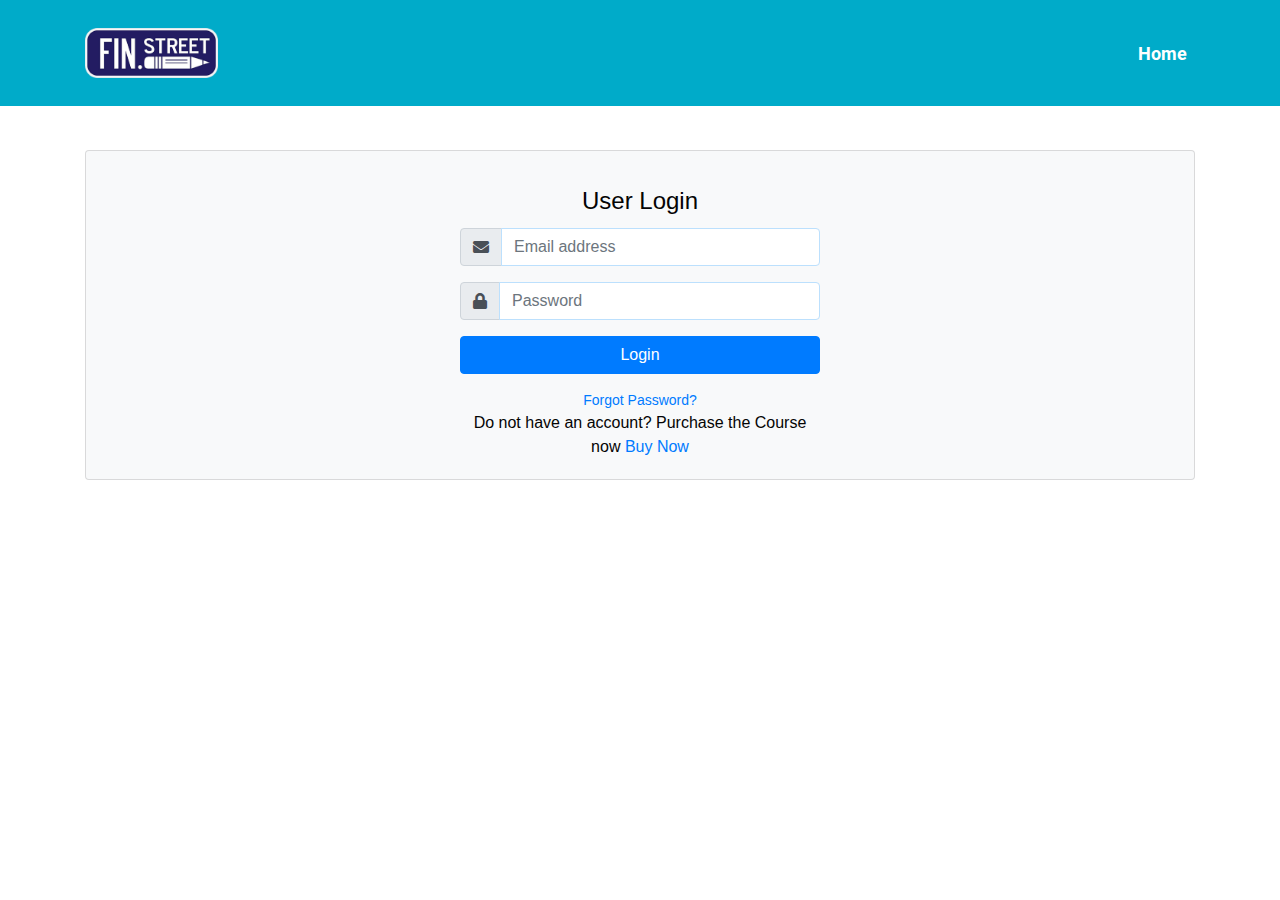
<file: user-login.html>
<!DOCTYPE html>
<html lang="en">

<head>

    <!-- Global site tag (gtag.js) - Google Analytics -->
    <script async src="https://www.googletagmanager.com/gtag/js?id=UA-150643411-2"></script>
    <script>
    window.dataLayer = window.dataLayer || [];
    function gtag(){dataLayer.push(arguments);}
    gtag('js', new Date());

    gtag('config', 'UA-150643411-2');
    </script>

    <!-- Google Tag Manager -->
    <script>(function(w,d,s,l,i){w[l]=w[l]||[];w[l].push({'gtm.start':
    new Date().getTime(),event:'gtm.js'});var f=d.getElementsByTagName(s)[0],
    j=d.createElement(s),dl=l!='dataLayer'?'&l='+l:'';j.async=true;j.src=
    'https://www.googletagmanager.com/gtm.js?id='+i+dl;f.parentNode.insertBefore(j,f);
    })(window,document,'script','dataLayer','GTM-PFRW8HP');</script>
    <!-- End Google Tag Manager -->


    <title>User Login | Finstreet | India's 1st ever Financial Freedom Coach</title>
    <link rel="stylesheet" href="css/bootstrap.min.css">
    <link rel="stylesheet" href="css/style.css">
    <link rel="icon" href="images/cropped-Fin-270x270.jpg">
    <link rel="stylesheet" href="https://use.fontawesome.com/releases/v5.0.8/css/all.css">
    <style type="text/css">
        .divider-text {
            position: relative;
            text-align: center;
            margin-top: 15px;
            margin-bottom: 15px;
        }
        .divider-text span {
            padding: 7px;
            font-size: 12px;
            position: relative;   
            z-index: 2;
        }
        .divider-text:after {
            content: "";
            position: absolute;
            width: 100%;
            border-bottom: 1px solid #ddd;
            top: 55%;
            left: 0;
            z-index: 1;
        }

        .btn-facebook {
            background-color: #405D9D;
            color: #fff;
        }
        .btn-twitter {
            background-color: #42AEEC;
            color: #fff;
        }
    </style>
    
</head>

<body>

    <!-- Google Tag Manager (noscript) -->
<noscript><iframe src="https://www.googletagmanager.com/ns.html?id=GTM-PFRW8HP"
    height="0" width="0" style="display:none;visibility:hidden"></iframe></noscript>
    <!-- End Google Tag Manager (noscript) -->

    
    <div class="d-none d-lg-block">
        <!-- Navigation -->
        <div class="fixed-top" style="padding:20px 0px;background-color:#00abc9;outline:none;">
            <nav class="navbar navbar-expand-lg navbar-dark static-top">
                <div class="container">
                    <a class="navbar-brand" href="/">
                        <img src="images/logo.png" alt="" width="133" height="50">
                    </a>
                    <button class="navbar-toggler" type="button" data-toggle="collapse" data-target="#navbarResponsive"
                        aria-controls="navbarResponsive" aria-expanded="false" aria-label="Toggle navigation">
                        <span class="navbar-toggler-icon"></span>
                    </button>
                    <div class="collapse navbar-collapse" id="navbarResponsive">
                        <ul class="navbar-nav ml-auto font-roboto-b" style="font-size: 18px;font-weight:bold;">
                            <li class="nav-item active">
                                <a class="nav-link" href="/">Home
                                    <span class="sr-only">(current)</span>
                                </a>
                            </li>
                            <!-- <li class="nav-item">
                                <a class="nav-link cursor-pointer text-white" href="signup">Signup</a>
                            </li>
                            <li class="nav-item active">
                                <a class="nav-link" href="login">Login</a>
                            </li> -->
                        </ul>
                    </div>
                </div>
            </nav>
        </div>
        <!-- Page Content -->
        <div class="container mb-5" style="margin-top: 150px;">
        
            <div class="card bg-light">
                <article class="card-body mx-auto" style="max-width: 400px;">
                    <h4 class="card-title mt-3 text-center">User Login</h4>
                    <form>
                        
                        <div class="form-group input-group">
                            <div class="input-group-prepend">
                                <span class="input-group-text"> <i class="fa fa-envelope"></i> </span>
                            </div>
                            <input name="email" id="email" class="form-control" placeholder="Email address" type="email">
                        </div> <!-- form-group// -->
                        
                        <div class="form-group input-group">
                            <div class="input-group-prepend">
                                <span class="input-group-text"> <i class="fa fa-lock"></i> </span>
                            </div>
                            <input class="form-control" id="password" name="password" placeholder="Password" type="password">
                        </div> <!-- form-group// -->
                        
                        <div class="form-group">
                            <button type="submit" id="login" class="btn btn-primary btn-block">Login</button>
                        </div> <!-- form-group// -->
                        <p class="text-center" style="font-size: 14px;"><a href="user-forgot-password">Forgot Password?</a> </p>
                        <p class="text-center">Do not have an account? Purchase the Course now <a href="checkout">Buy Now</a> </p>
                    </form>
                </article>
            </div> <!-- card.// -->
        
        </div>
        <!--container end.//-->
    </div>

    <div class="d-lg-none">
        <!-- Navigation -->
        <div class="fixed-top" style="padding:80px 0px;background-color:#00abc9;outline:none;">
            <header>
                <div class="position-fixed h-100 w-100" style="opacity:1;backdrop-filter:blur(8px); -webkit-backdrop-filter:blur(8px);z-index:16;display:none;top:0px" id="drawer">
                    <div class="container h-100 w-100 pr-0">
                        <div class="row h-100 w-100 mr-0 position-absolute">
                            <div class="col-2 d-flex justify-content-end pt-5 pl-0" id="cross" style="padding-right:20px !important;">
                                <div id="mobile-cross">
                                    <p class="m-0" style="font-size:50px;color:#fff;">X</p>
                                </div>
                            </div>
                            <div class="col-10 position-relative" style="background: #00abc9 0% 0% no-repeat padding-box;">
                                <div class="position-absolute w-100" style="top:10%;">
                                    <p class="footer-text font-weight-light text-center" style="font-size:50px;margin-bottom:10px; font-family: europhonic;color:#231c62;" onclick="window.location = '/'">Home</p>
                                    <!-- <p class="footer-text font-weight-light text-center" style="font-size:50px;margin-bottom:10px; font-family: europhonic;color:#fff;" onclick="window.location = '/'">Home</p> -->
                                    
                                </div>                          
                            </div>                        
                        </div>                
                    </div>                
                </div>        
                <div class="nav-container">
                    <div id="mobile-navbar"></div>
                    <div style="position: fixed; z-index: 10; right:70px; margin-top:-38px; z-index:15 !important;" id="open-drawer">
                        <hr style="width: 50px;height: 4px;background-color: white;margin-top: 10px;margin-bottom: 0px;border-radius: 100px;">
                        <hr style="width: 50px;height: 4px;background-color: white;margin-top: 15px;margin-bottom: 0px;border-radius: 100px;">
                        <hr style="width: 50px;height: 4px;background-color: white;margin-top: 15px;margin-bottom: 0px;border-radius: 100px;">
                    </div>
                    <div class="d-flex position-fixed align-items-center w-100" style="z-index: 10; margin-top:-45px; margin-left:32px;">
                        <a class="navbar-brand header-text" id="mobile-header-logo-text" href="/">
                            <img class="logo-header" src="images/logo.png" alt="" style="width:250px;">
                        </a>
                    </div>
                </div>            
            </header>
        </div>

        <!-- Page Content -->
        <div class="container mb-5" style="margin-top: 250px;">
        
            <div class="card bg-light">
                <article class="card-body">
                    <h4 class="card-title mt-3 text-center mb-5" style="font-size: 3rem;">User Login</h4>
                    <form>
                        
                        <div class="form-group input-group mb-4">
                            <div class="input-group-prepend">
                                <span class="input-group-text px-4"> <i class="fa fa-envelope" style="font-size: 2rem;"></i> </span>
                            </div>
                            <input name="email" id="email-mobile" class="form-control" placeholder="Email address" type="email" style="font-size: 2rem;">
                        </div> <!-- form-group// -->
                        
                        <div class="form-group input-group mb-4">
                            <div class="input-group-prepend">
                                <span class="input-group-text px-4"> <i class="fa fa-lock" style="font-size: 2rem;"></i> </span>
                            </div>
                            <input class="form-control" id="password-mobile" name="password" placeholder="Password" type="password" style="font-size: 2rem;">
                        </div> <!-- form-group// -->
                        
                        <div class="form-group">
                            <button type="submit" id="login-mobile" class="btn btn-primary btn-block" style="font-size: 2.5rem;">Login</button>
                        </div> <!-- form-group// -->
                        <p class="text-center" style="font-size: 1.5rem;"><a href="user-forgot-password">Forgot Password?</a> </p>
                        <p class="text-center" style="font-size: 2rem;">Do not have an account? Purchase the Course now <a href="checkout">Buy Now</a> </p>
                    </form>
                </article>
            </div> <!-- card.// -->
        
        </div>
        <!--container end.//-->
    </div>
    
        
    
    
    <!-- Optional JavaScript -->
    <!-- jQuery first, then Popper.js, then Bootstrap JS -->
    <script src="js/jquery-3.4.1.min.js"></script>
    <script src="js/bootstrap.min.js"></script>
    <script>
        //open mobile drawer
        $("#drawer").css('display','none');
        $("#open-drawer").on("click",function(){
            if($("#drawer").css('display') == 'none'){
                $("#drawer").css('display','block');
            } else{
                $("#drawer").css('display','none');
            }
        });
        $("#cross").on("click",function(){
            $("#drawer").css('display','none');
        });

        function validateEmail() {
            var email = $("#email").val();
            var emailReg = /^\w+([-+.']\w+)*@\w+([-.]\w+)*\.\w+([-.]\w+)*$/
            if (emailReg.test(email)) {
                return true;
            } else {
                return false;
            }
        }

        $("#login").on("click", function(e){
            e.preventDefault();
            var error = "";

            if(validateEmail()) {
                $("#email").css('border-color','#BCE0FD');
                $("#email").css('border-width','1px');
            }else{
                $("#email").css('border-color','red');
                $("#email").css('border-width','1px');
                error = error + 'email';
            }

            if($("#password").val() == ""){
                $("#password").css('border-color','red');
                $("#password").css('border-width','1px');
                error = error + 'confirm password';
            }else{
                $("#password").css('border-color','#BCE0FD');
                $("#password").css('border-width','1px');
            }

            if(error == ""){
                
                $.ajax({
                    type:'POST',
                    url:'php/user-login.php',
                    dataType: "json",
                    data:{
                        email : $("#email").val(),
                        password: $("#password").val()
                    },
                    success:function(data){
                        if(data.status == 201){
                            sessionStorage.useremail = $("#email").val();
                            window.location = "user-dashboard";
                        } else if(data.status == 301){
                            //Email already registered
                            alert(data.error);
                        }else{
                            alert("Some error occured. Our team is dedicatedly addressing this issue. Thankyou for your patience");
                        } 
                    }
                });
            }
        });

        // code for mobile
        function validateEmailMobile() {
            var email = $("#email-mobile").val();
            var emailReg = /^\w+([-+.']\w+)*@\w+([-.]\w+)*\.\w+([-.]\w+)*$/
            if (emailReg.test(email)) {
                return true;
            } else {
                return false;
            }
        }

        $("#login-mobile").on("click", function(e){
            e.preventDefault();
            var error = "";

            if(validateEmailMobile()) {
                $("#email-mobile").css('border-color','#BCE0FD');
                $("#email-mobile").css('border-width','1px');
            }else{
                $("#email-mobile").css('border-color','red');
                $("#email-mobile").css('border-width','1px');
                error = error + 'email';
            }

            if($("#password-mobile").val() == ""){
                $("#password-mobile").css('border-color','red');
                $("#password-mobile").css('border-width','1px');
                error = error + 'confirm password';
            }else{
                $("#password-mobile").css('border-color','#BCE0FD');
                $("#password-mobile").css('border-width','1px');
            }

            if(error == ""){
                
                $.ajax({
                    type:'POST',
                    url:'php/user-login.php',
                    dataType: "json",
                    data:{
                        email : $("#email-mobile").val(),
                        password: $("#password-mobile").val()
                    },
                    success:function(data){
                        if(data.status == 201){
                            sessionStorage.useremail = $("#email-mobile").val();
                            window.location = "user-dashboard";
                        } else if(data.status == 301){
                            //Email already registered
                            alert(data.error);
                        }else{
                            alert("Some error occured. Our team is dedicatedly addressing this issue. Thankyou for your patience");
                        } 
                    }
                });
            }
        });
    </script>
</body>
</html>
</file>
<file: css/style.css>
@charset "utf-8";
/* CSS Document */
@font-face {
    font-family: Oswald-b;
    src: url(../fonts/Oswald-Bold.ttf);
    font-display: swap;
}
.font-Oswald-b {
    font-family: Oswald-b;
}
@font-face {
    font-family: Oswald-m;
    src: url(../fonts/Oswald-Medium.ttf);
    font-display: swap;
}
.font-Oswald-m {
    font-family: Oswald-m;
}
@font-face {
    font-family: Oswald-r;
    src: url(../fonts/Oswald-Regular.ttf);
    font-display: swap;
}
.font-Oswald-r {
    font-family: Oswald-r;
}
@font-face {
    font-family: Oswald-l;
    src: url(../fonts/Oswald-Light.ttf);
    font-display: swap;
}
.font-Oswald-l {
    font-family: Oswald-l;
}
@font-face {
    font-family: roboto-b;
    src: url(../fonts/Roboto-Bold.ttf);
    font-display: swap;
}
.font-roboto-b {
    font-family: roboto-b;
}
@font-face {
    font-family: roboto-m;
    src: url(../fonts/Roboto-Medium.ttf);
    font-display: swap;
}
.font-roboto-m {
    font-family: roboto-m;
}
@font-face {
    font-family: roboto-r;
    src: url(../fonts/Roboto-Regular.ttf);
    font-display: swap;
}
.font-roboto-r {
    font-family:roboto-r;
}
@font-face {
    font-family: merriweather-b;
    src: url(../fonts/Merriweather-Bold.ttf);
    font-display: swap;
}
.font-merriweather-b {
    font-family:merriweather-b;
}
@font-face {
    font-family: merriweather-r;
    src: url(../fonts/Merriweather-Regular.ttf);
    font-display: swap;
}
.font-merriweather-r {
    font-family:merriweather-r;
}
@font-face {
    font-family: merriweather-l;
    src: url(../fonts/Merriweather-Light.ttf);
    font-display: swap;
}
.font-merriweather-l {
    font-family:merriweather-l;
}
/* drawer */
#drawer{
    -webkit-animation-duration: 0.8s;
    animation-duration: 0.8s;
    -webkit-animation-fill-mode: both;
    animation-fill-mode: both;
    -webkit-animation-name: slideright;
    animation-name: slideright;
}
@-webkit-keyframes slideright {
    0% {transform: translate(-100%,0px);}
    100% {transform: translate(0px,0px);}
}
@keyframes slideright {
    0% {transform: translate(100%,0px);}
    100% {transform: translate(0%,0px);}
}
/* timer */
.countdown-row {
    clear: both;
    width: 100%;
    padding: 0px 2px;
    text-align: center;
}
.countdown-section {
    display: block;
    float: left;
    text-align: center;
    border-radius: 5px;
    margin: 0px;
    padding: 0px 10px;
}
.countdown-amount {
    display: inline-block;
    text-align: center;
    font-weight: bold;
    padding: 10px;
    margin-bottom: 10px;
}
.is-countdown {
    display: inline-block;
    margin-left: auto;
    margin-right: auto;
}
.elAlign_center {
    text-align: center;
}
.wideCountdownSize1.cdStyleCircleLine .countdown-amount {
    border-radius: 100px;
    min-width: 55px;
}
.cdWhite.cdStyleCircleLine .countdown-amount {
    color: #FFF;
    border: 4px solid #FFF;
}
.wideCountdownSize1 .countdown-amount {
    font-size: 18px;
}
.wideCountdownSize1 .countdown-period {
    font-size: 15px;
}
.cdLabelWhite .countdown-period {
    color:#fff;
}
.cdLabelBold .countdown-period {
    font-weight: bold;
}
/* video player 4  */
.innerContent {
    word-wrap: break-word;
}
.bgCover {
    background-size: cover !important;
    -webkit-background-size: cover !important;
    background-attachment: fixed !important;
    background-repeat: repeat repeat !important;
    background-position: center center;
}
.elVideoWidth100 {
    width: 100% !important;
}
.de-editable {
    position: relative;
    cursor: auto !important;
}
.elVideoplaceholder {
    position: relative;
    padding-bottom: 56.25% !important;
    padding-top: 25px !important;
    height: 0;
    margin-bottom: 0px;
    z-index: 1;
    display:none;
}
.elVideoplaceholder_inner {
    position: absolute;
    top: 0;
    left: 0;
    width: 100% !important;
    height: 100% !important;
    -webkit-box-sizing: border-box;
    -moz-box-sizing: border-box;
    box-sizing: border-box;
    background-color: #2B2B2B;
    border: 1px solid rgba(0,0,0,0.2);
    text-align: center;
    background-image: url(/images/videoplaceholderbg.png);
    background-position: center center;
    background-repeat: no-repeat;
    -webkit-box-shadow: inset 0 0 0 1px rgba(255,255,255,0.3);
    -moz-box-shadow: inset 0 0 0 1px rgba(255,255,255,0.3);
    box-shadow: inset 0 0 0 1px rgba(255,255,255,0.3);
}
.elVideo {
    position: relative;
    overflow: hidden;
    display:block !important;
}
.fluid-width-video-wrapper {
    width: 100%;
    position: relative;
    padding: 0;
}

.cursor-pointer{
    cursor: pointer !important;
}

.bg-white{
    background-color: white;
}

.text-white{
    color: white;
}

.bg-blue{
    background-color: #231C62;
}

.text-blue{
    color: #231C62;
}
/* Discount price section 7  */
.pricing-panel .panel-heading {
    text-align: center;
    padding: 25px 15px;
    margin-bottom: 0px;
}
.pricely-label {
    display: block;
    font-size: 13px;
    letter-spacing: 1px;
    margin: 0 auto 0px;
    text-transform: uppercase;
}
.pricely-currency {
    display: inline-block;
    font-size: 20px;
    font-weight: 400;
    position: absolute;
    top: 30px;
}
.pricely-figure {
    padding: 20px 0 20px;
    position: relative;
}
.pricely-amount {
    display: inline-block;
    font-size: 70px;
    line-height: 70px;
    padding: 0 0 0 17px;
}
/* faq */
.faqTitle {
    padding-bottom: 5px;
}
.elDividerStyle1 .elDividerInner {
    border-top-width: 2px;
    border-top-style: solid;
}
/* video player css */
.block{
    font-size: 60px;
    text-align: center;
    display: flex;
}
.block > *{
    margin: auto;
    display: inline-block;
}

/* popup */
#mask {
    position:absolute;
    left:0;
    top:0;
    z-index:9000;
    background-color:#26262c;
    display:none;
}  
#mask1 {
position:absolute;
left:0;
top:0;
z-index:9000;
background-color:#26262c;
display:none;
}
#boxes .window {
position:fixed;
left:0;
top:100px !important;
width:100%;
display:none;
z-index:9999;
padding:20px;
border-radius: 5px;
text-align: center;
}
#boxes #dialog {
width:780px; 
height:auto;
padding:10px;
background-color:#ffffff;
font-size: 15pt;
}  
#boxes #dialog1 {
width:780px; 
height:auto;
padding:10px;
background-color:#ffffff;
font-size: 15pt;
}
.agree:hover{
background-color: #D1D1D1;
}
.popupoption:hover{
    background-color:#D1D1D1;
    color: green;
}
.popupoption2:hover{
    color: red;
}

/* sideNav Button */
#st-2 {
    font-family: "Helvetica Neue", Verdana, Helvetica, Arial, sans-serif;
    -moz-transition: all 0.2s ease-in;
    -ms-transition: all 0.2s ease-in;
    -o-transition: all 0.2s ease-in;
    -webkit-transition: all 0.2s ease-in;
    transition: all 0.2s ease-in;
    backface-visibility: hidden;
    display: block;
    position: fixed;
    opacity: 1;
    text-align: left;
    top: 180px;
    z-index: 94034;
}
#st-2 .st-total {
    -moz-transition: all 0.2s ease-in;
    -ms-transition: all 0.2s ease-in;
    -o-transition: all 0.2s ease-in;
    -webkit-transition: all 0.2s ease-in;
    transition: all 0.2s ease-in;
    background: #fff;
    color: #555;
    display: inline-block;
    font-weight: 500;
    line-height: 18px;
    margin-right: 0;
    min-height: 34px;
    max-width: 80px;
    opacity: 1;
    padding: 4px 0;
    text-align: center;
    width: 48px;
}
#st-2 .st-btn.st-first {
    border-top: none;
    border-top-right-radius: 4px;
}
#st-2 .st-btn[data-network='facebook'] {
    background-color: #4267B2;
}
#st-2 .st-btn[data-network='whatsapp'] {
    background-color: #25d366;
}
#st-2 .st-btn[data-network='twitter'] {
    background-color: #55acee;
}
#st-2 .st-btn[data-network='email'] {
    background-color: #7d7d7d;
}
#st-2 .st-btn[data-network='messenger'] {
    background-color: #448AFF;
}
#st-2 .st-btn.st-last {
    border-bottom: none;
    border-bottom-right-radius: 4px;
}
#st-2 .st-toggle {
    left: -48px;
    -moz-transition: all 0.2s ease-in;
    -ms-transition: all 0.2s ease-in;
    -o-transition: all 0.2s ease-in;
    -webkit-transition: all 0.2s ease-in;
    transition: all 0.2s ease-in;
    background: #ccc;
    border-bottom-right-radius: 4px;
    color: white;
    cursor: pointer;
    font-size: 24px;
    line-height: 24px;
    position: relative;
    text-align: center;
    width: 48px;
}
#st-2 .st-btn > img {
    -moz-transition: all 0.2s ease-in;
    -ms-transition: all 0.2s ease-in;
    -o-transition: all 0.2s ease-in;
    -webkit-transition: all 0.2s ease-in;
    transition: all 0.2s ease-in;
    height: 24px;
    margin-left: 0;
    vertical-align: top;
    width: 24px;
}
#st-2 > div {
    clear: left;
    float: left;
}
#st-2.st-left .st-toggle .st-left {
    display: inline-block;
}
#st-2.st-left .st-toggle .st-right {
    display: none;
}
#st-2.st-left {
    left: 0px;
}
#st-2.st-left.st-hidden .st-toggle .st-right {
    display: inline-block;
}
#st-2.st-hidden.st-left {
    left: -48px;
}
#st-2.st-hidden.st-right {
    left: -48px;
}
#st-2 .st-btn:hover {
    border-bottom-right-radius: 4px;
    border-top-right-radius: 4px;
}
#st-2:hover .st-toggle {
    left: 0;
}
#st-2.st-has-labels .st-btn:hover {
    width: 120px;
}
#st-2 .st-btn > span {
    -moz-transition: all 0.2s ease-in;
    -ms-transition: all 0.2s ease-in;
    -o-transition: all 0.2s ease-in;
    -webkit-transition: all 0.2s ease-in;
    transition: all 0.2s ease-in;
    color: #fff;
    display: inline-block;
    font-weight: 500;
    left: -35px;
    letter-spacing: 0.5px;
    opacity: 0;
    padding: 0 6px;
    position: relative;
    vertical-align: top;
    filter: alpha(opacity=0);
}
#st-2 .st-btn[data-network='facebook'] > span {
    color: #fff;
}
#st-2 .st-btn[data-network='whatsapp'] > span {
    color: #fff;
}
#st-2 .st-btn[data-network='twitter'] > span {
    color: #fff;
}
#st-2 .st-btn[data-network='email'] > span {
    color: #fff;
}
#st-2 .st-btn[data-network='messenger'] > span {
    color: #fff;
}
#st-2 .st-btn:hover > span {
    opacity: 1;
    display: inline-block;
    left: 0;
    filter: alpha(opacity=100);
}
#st-2 .st-btn {
    -moz-box-sizing: border-box;
    -webkit-box-sizing: border-box;
    box-sizing: border-box;
    -moz-transition: all 0.2s ease-in;
    -ms-transition: all 0.2s ease-in;
    -o-transition: all 0.2s ease-in;
    -webkit-transition: all 0.2s ease-in;
    transition: all 0.2s ease-in;
    border: none;
    cursor: pointer;
    display: inline-block;
    font-size: NaNpx;
    height: 48px;
    line-height: 24px;
    margin-bottom: 0;
    opacity: 1;
    overflow: hidden;
    padding: 12px;
    position: relative;
    text-align: left;
    top: 0;
    vertical-align: top;
    white-space: nowrap;
    width: 48px;
}
#st-2.st-hidden .st-toggle {
    border-top-right-radius: 4px;
}
#st-2.st-hidden:hover .st-toggle {
    left: 48px;
}
#st-2.st-hidden {
    width: 96px;
}

/* youtube video css */
.play-button {
    width: 90px;
    height: 60px;
    background-color: #333;
    box-shadow: 0 0 30px rgba( 0,0,0,0.6 );
    z-index: 1;
    opacity: 0.8;
    border-radius: 6px;
}
.play-button:before {
    content: "";
    border-style: solid;
    border-width: 15px 0 15px 26.0px;
    border-color: transparent transparent transparent #fff;
}
.youtube img,
.youtube .play-button {
    cursor: pointer;
}
.youtube img,
.youtube iframe,
.play-button,
.play-button:before {
    position: absolute;
}
.play-button,
.play-button:before {
    top: 50%;
    left: 50%;
    transform: translate3d( -50%, -50%, 0 );
}
/* mobile sidenav arrow css  */
.arrow {
    display: inline-block;
    padding: 20px 0px;
    font-family: arial, helvetica, sans-serif;
    border: 2px solid rgb(0,0,0);
    border-radius: 5px 0 0 5px;
    box-shadow: 0 4px 2px -2px rgba(0,0,0,0.4);
}   
.arrow::after {
    content: '';
    position: absolute;
    display: inline-block;
    top: 25px;
    right: -16px;
    width: 30px;
    height: 30px;
    border-top: 2px solid rgb(0,0,0);
    border-right: 2px solid rgb(0,0,0);
    background-color: #ccc;
    transform: rotate(45deg);
}
.carousel-control-prev-icon{
    background-image: url(../icons/ArrowBlue.svg);
    transform: rotate(180deg);
}
.carousel-control-next-icon{
    background-image: url(../icons/ArrowBlue.svg);
}
.carousel-control-next .carousel-control-prev{
    width: 9% !important;
}
</file>
